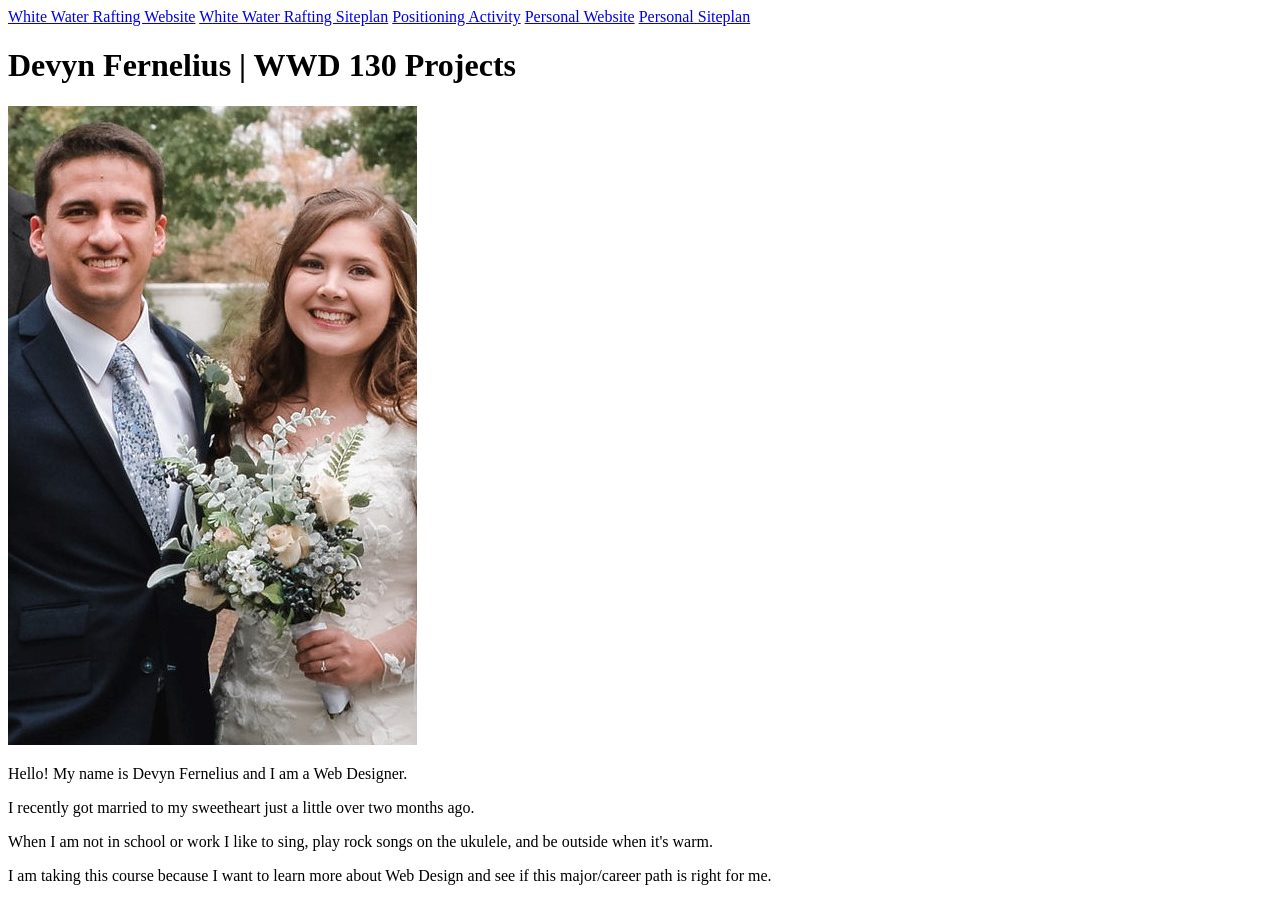
<file: index.html>
<!DOCTYPE html>
<html lang="en">
<head>
    <meta charset="UTF-8">
    <meta http-equiv="X-UA-Compatible" content="IE=edge">
    <meta name="viewport" content="width=device-width, initial-scale=1.0">
    <title>WWD130 | Home</title>
    <link href="">
</head>
<body>
    <header>
        <nav>
            <a href="wrr/index.html">White Water Rafting Website</a>
            <a href="wrr/site-plan-rafting.html">White Water Rafting Siteplan</a>
            <a href="positioning.html">Positioning Activity</a>
            <a href="#">Personal Website</a>
            <a href="#">Personal Siteplan</a>
        </nav>
        <main>
            <h1>Devyn Fernelius | WWD 130 Projects</h1>
            <img src="wedding_day.jpg" alt="Image of me">
            <p>Hello! My name is Devyn Fernelius and I am a Web Designer.</p>
            <p>I recently got married to my sweetheart just a little over two months ago.</p>
            <p>When I am not in school or work I like to sing, play rock songs on the ukulele, and be outside when it's warm.</p>
            <p>I am taking this course because I want to learn more about Web Design and see if this major/career path is right for me.</p>
        </main>
    </header>
</body>
</html>
</file>
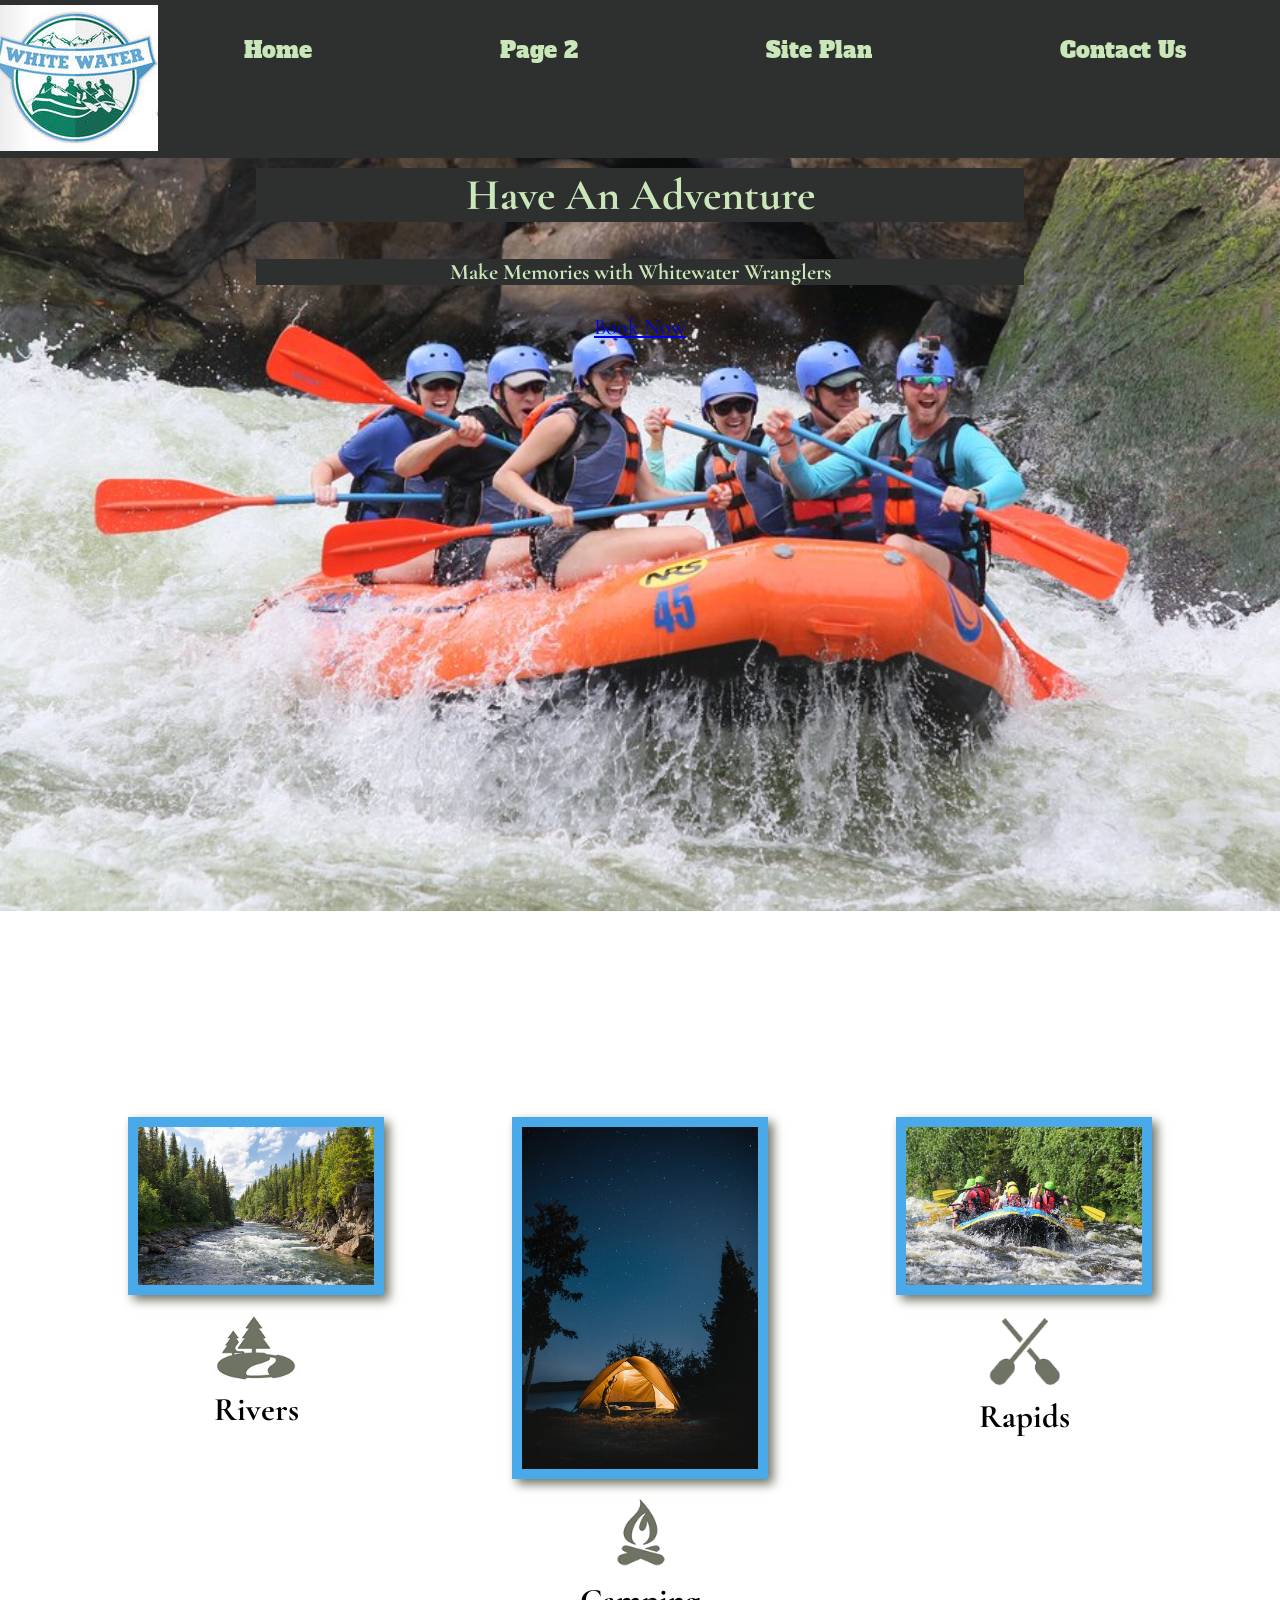
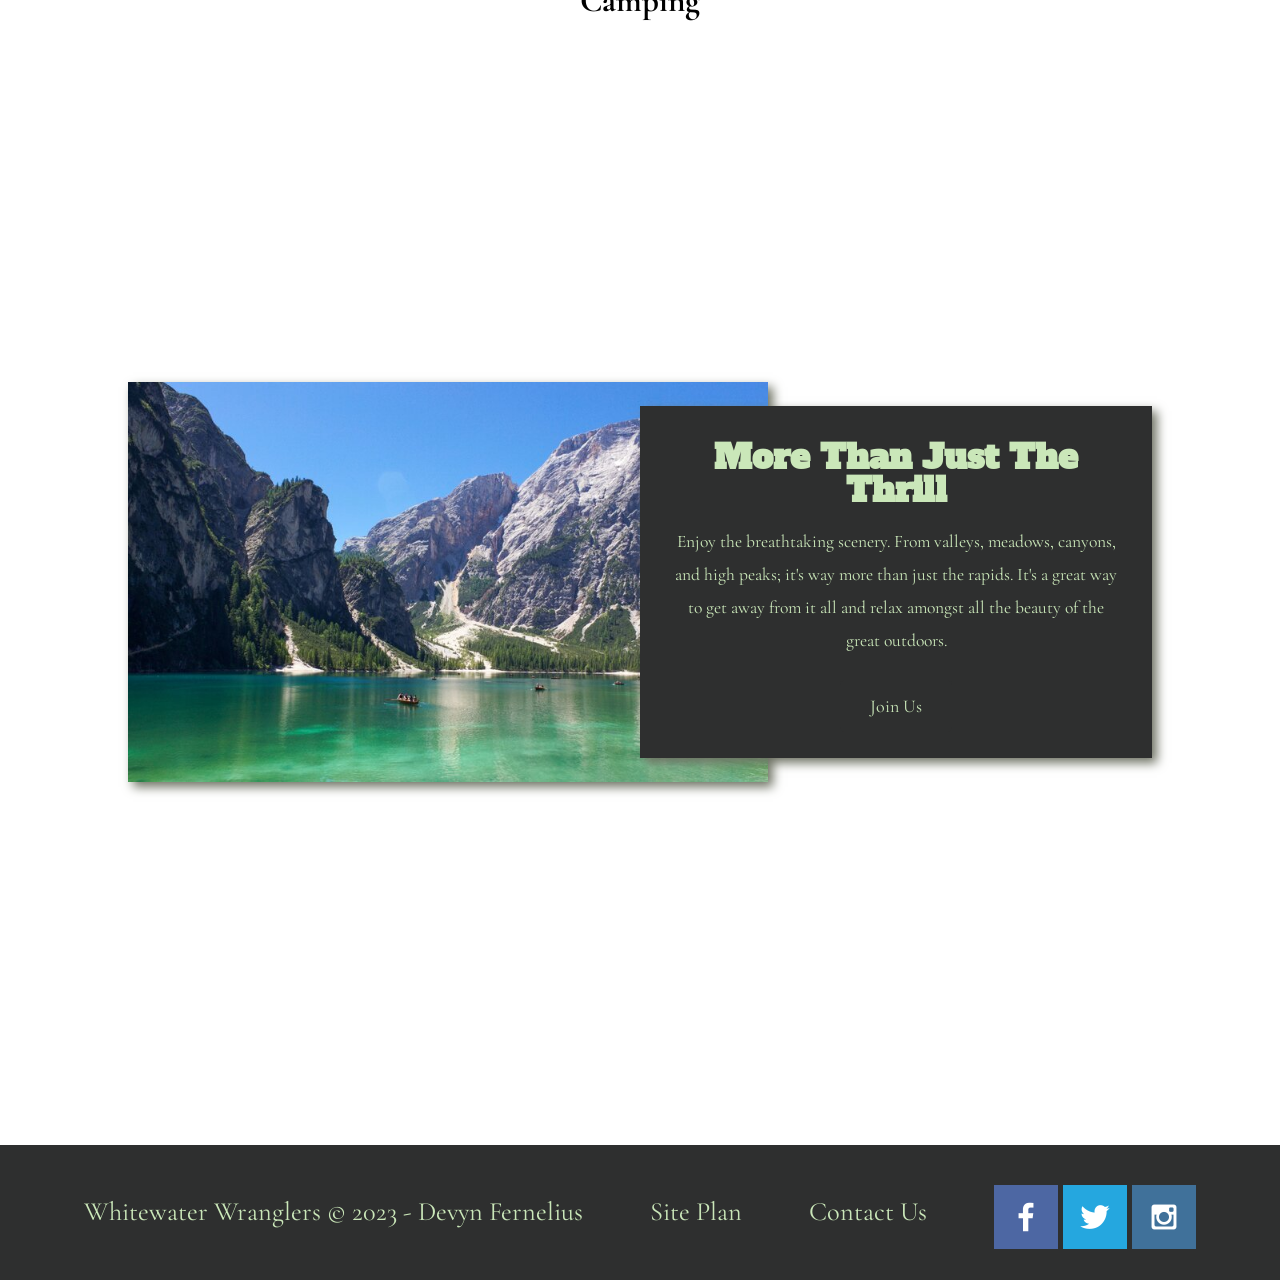
<file: wrr/index.html>
<!DOCTYPE html>
<html lang="en">
<head>
    <meta charset="UTF-8">
    <meta http-equiv="X-UA-Compatible" content="IE=edge">
    <meta name="viewport" content="width=device-width, initial-scale=1.0">
    <title>Whitewater Wranglers | Home</title>
    <link rel="stylesheet" href="styles/style.css">
</head>

<body>
    <div id="content">
    <header> 
        <a id="logo_link" href="index.html">
            <img class="logo" src="images/wrrlogo.jpg" alt="Whitewater Wranglers Logo"/>
        </a>
        <nav>
            <a href="index.html">Home</a>
            <a href="#">Page 2</a>
            <a href="site-plan-rafting.html">Site Plan</a>
            <a href="contactus.html">Contact Us</a>
        </nav>
    </header>
    <div id="hero">
        <div id="hero-box">
        <img id="hero-img" src="images/whitewateradventures.jpg" alt="People enjoying rafting">
        </div>
        <section id="hero-msg">
            <h1 class="home-title">Have An Adventure</h1>
            <h4>Make Memories with Whitewater Wranglers </h4>
            <div class="button-box">
                <a class="'book" href="rates.html">Book Now</a>
            </div>
        </section>
    </div> 
<main class="home-grid">
    <section class="rivers-card">
        <img class="card-img" src="images/indexriver.jpg" alt="river in forest">
        <img class="icon" src="images/river_icon.png" alt="river icon">
        <h2>Rivers</h2>
    </section>
    <section class="camping-card">
        <img class="card-img" src="images/indexcamping.jpg" alt="tent under stars">
        <img class="icon" src="images/fire_icon.png" alt="fire icon">
        <h2>Camping</h2>
    </section>
    <section class="rapids-card">
        <img class="card-img" src="images/indexrapids.jpg" alt="rafting boat">
        <img class="icon" src="images/oars.png" alt="oars icon">
        <h2>Rapids</h2>
    </section>
    <div id="background"></div>
    <img class="mountains" src="images/indexmountains.jpg" alt="lake by mountains">
    <section class="msg">
        <h2>More Than Just The Thrill</h2>
        <p>Enjoy the breathtaking scenery. From valleys, meadows, canyons, and high peaks; it's way more than just the rapids. It's a great way to get away from it all and relax amongst all the beauty of the great outdoors. </p>
        <a class="join" href="rivers.html">Join Us</a>
    </section>
</main>
<footer>
    <p>Whitewater Wranglers &copy; 2023 - Devyn Fernelius </p>
    <p><a href="site-plan-rafting.html">Site Plan</a></p>
    <p><a href="contactus.html">Contact Us</a></p>
    <div class="social">
        <a href="https://facebook.com" target="_blank">
            <img src="images/facebook.png" alt="fb icon">
        </a>
        <a href="https://twitter.com" target="_blank">
            <img src="images/twitter.png" alt="twitter icon">
        </a>
        <a href="https://instagram.com" target="_blank">
            <img src="images/instagram.png" alt="instagram icon">
        </a>
    </div>
</footer>
</div>
</body>
</html>
</file>
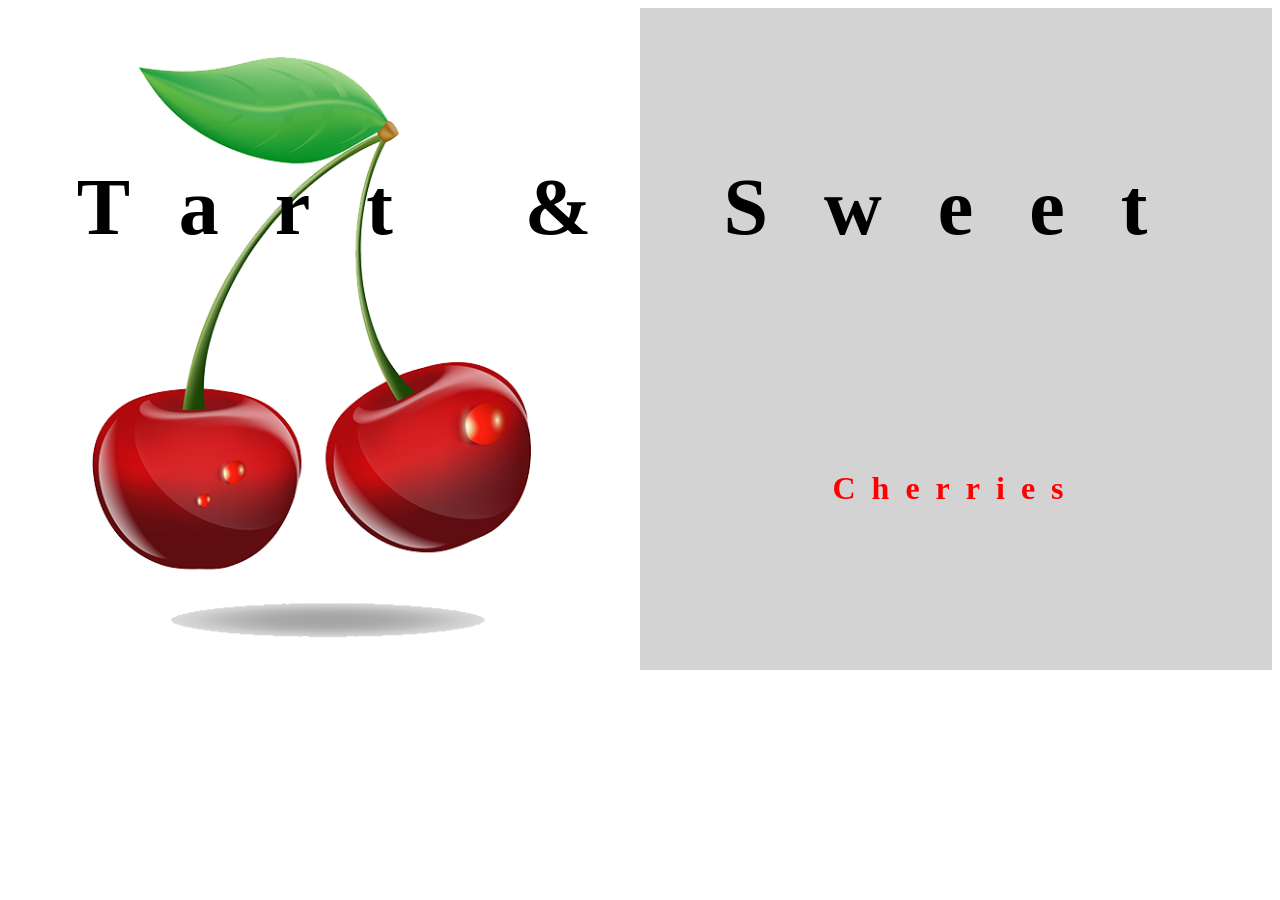
<file: practice/cherry.html>
<!DOCTYPE html>
<html lang="en">
<head>
    <meta charset="UTF-8">
    <meta http-equiv="X-UA-Compatible" content="IE=edge">
    <meta name="viewport" content="width=device-width, initial-scale=1.0">
    <title>Cherries</title>
    <link rel="stylesheet" href="./practicestyles/w6styles.css">
</head>
<body>
    <div class="gridcontainer">
        <h1> Tart & Sweet </h1>
        <img src="images/w06_cherries.png">
        <div class = "shadow"></div>
            <h2> Cherries </h2>
    </div>
</body>
</html>
</file>
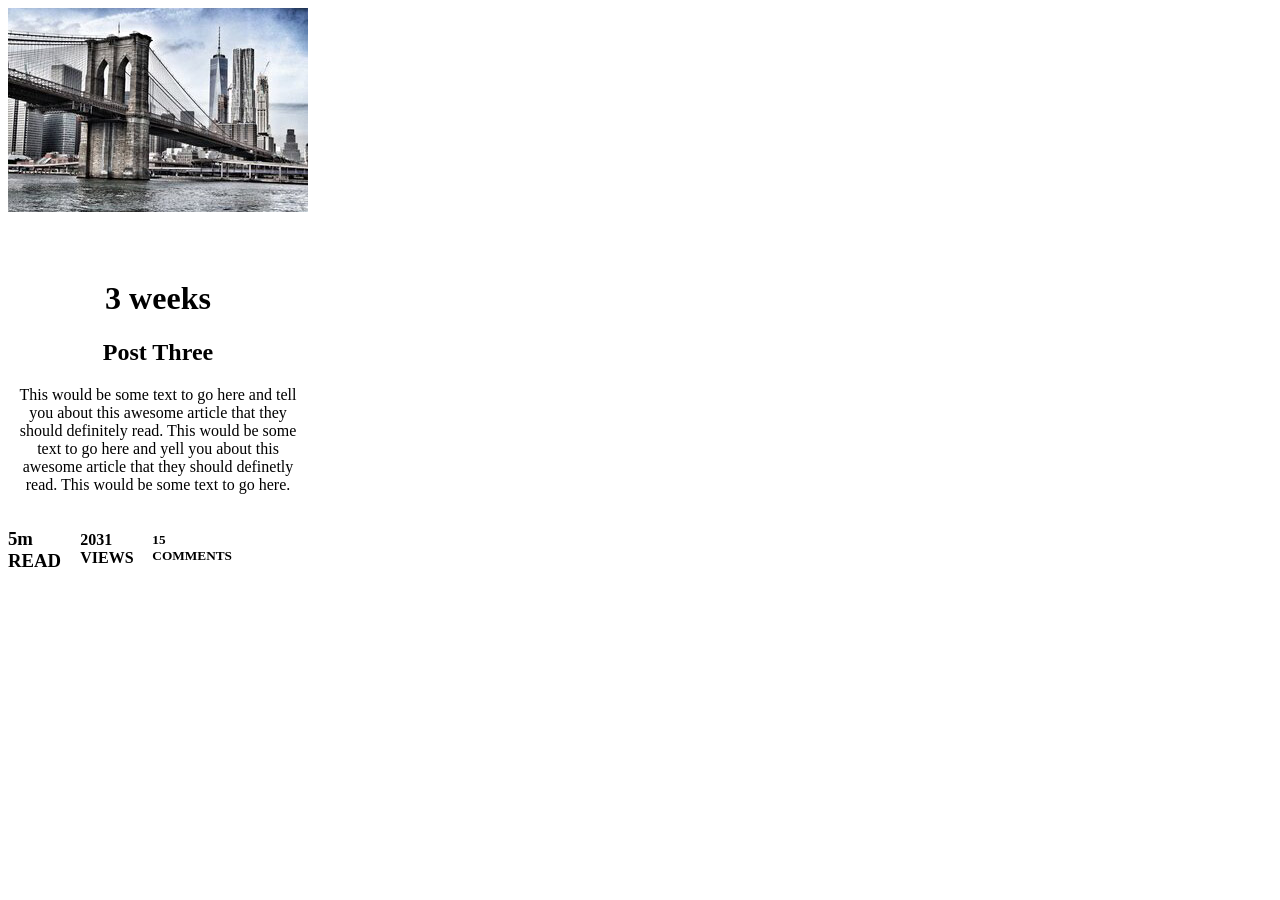
<file: practice/city.html>
<!DOCTYPE html>
<html lang="en">
<head>
    <meta charset="UTF-8">
    <meta http-equiv="X-UA-Compatible" content="IE=edge">
    <meta name="viewport" content="width=device-width, initial-scale=1.0">
    <title>Post 3</title>
    <link rel="stylesheet" href="practicestyles/citystyle.css">
</head>
<body>
    <div class="city">
        <img src="images/w09_ice_img.jpg" alt="City Scape">
    </div>
    <div class="main">
        <h1> 3 weeks </h1> 
        <h2> Post Three </h2>
        <p> This would be some text to go here and tell you about this awesome article that they should definitely read. This would be some text to go here and yell you about this awesome article that they should definetly read. This would be some text to go here.</p>
    </div>
    <div class="feet">
        <h3>
            5m
            READ
        </h3>
        <h4>
            2031
            VIEWS
        </h4>
        <h5>
            15
            COMMENTS
        </h5>
    </div>
</body>
</html>
</file>
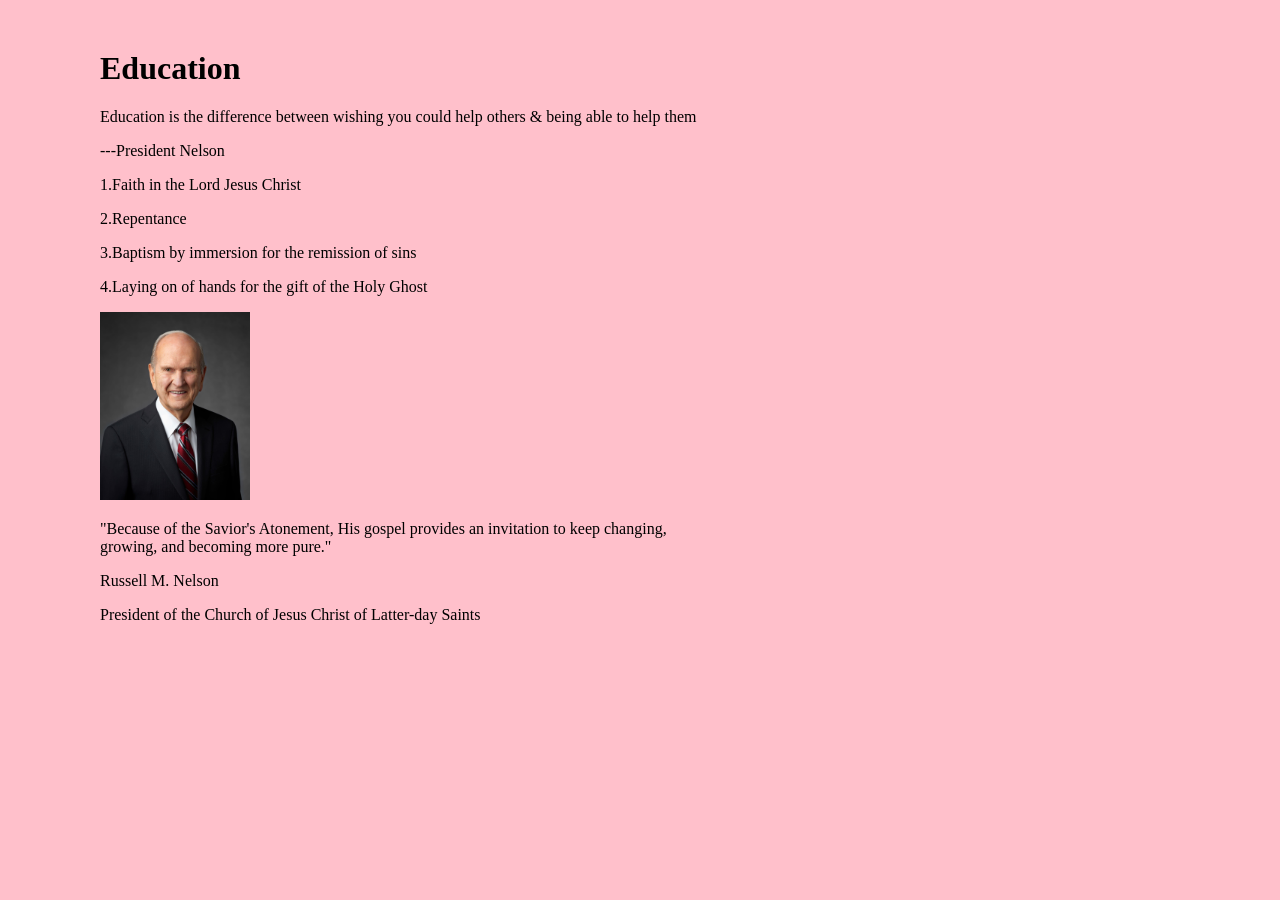
<file: practice/education.html>
<!DOCTYPE html>
<html lang="en">
<head>
    <meta charset="UTF-8">
    <meta http-equiv="X-UA-Compatible" content="IE=edge">
    <meta name="viewport" content="width=device-width, initial-scale=1.0">
    <title>Education</title>
    <link rel="stylesheet" href="practicestyles/education.css">
<div class="boxcontent">
    </head>
        <h1> Education </h1>
<body>
    <p>Education is the difference between wishing you could help others & being able to help them</p>
    <p>---President Nelson</p>
    <p>1.Faith in the Lord Jesus Christ</p>
    <p>2.Repentance</p>
    <p>3.Baptism by immersion for the remission of sins</p>
    <p>4.Laying on of hands for the gift of the Holy Ghost</p>
    <img src="images/presnelson.jpeg">
    <p>"Because of the Savior's Atonement, His gospel provides an invitation to keep changing, growing, and becoming more pure."</p>
</body>
<footer>
    <p>Russell M. Nelson</p>
    <p> President of the Church of Jesus Christ of Latter-day Saints</p>
</footer>
</div>
</html>
</file>
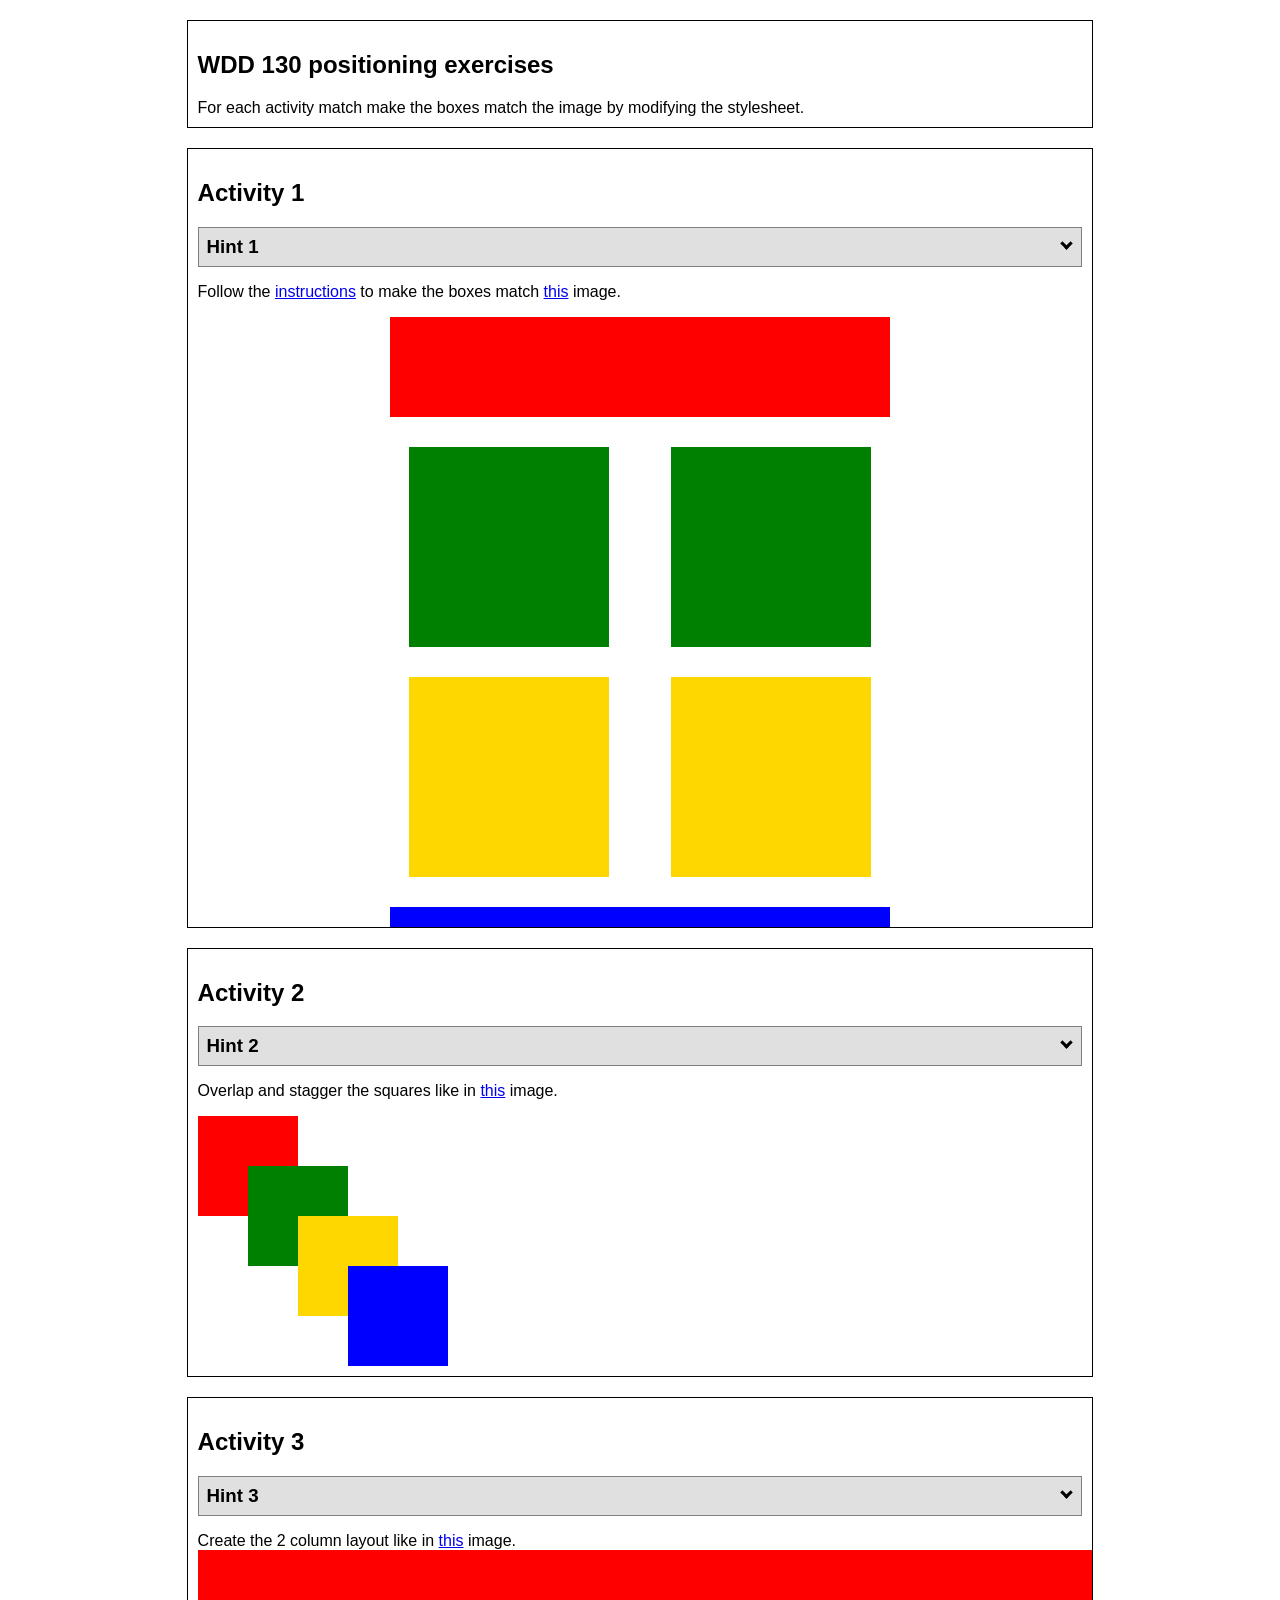
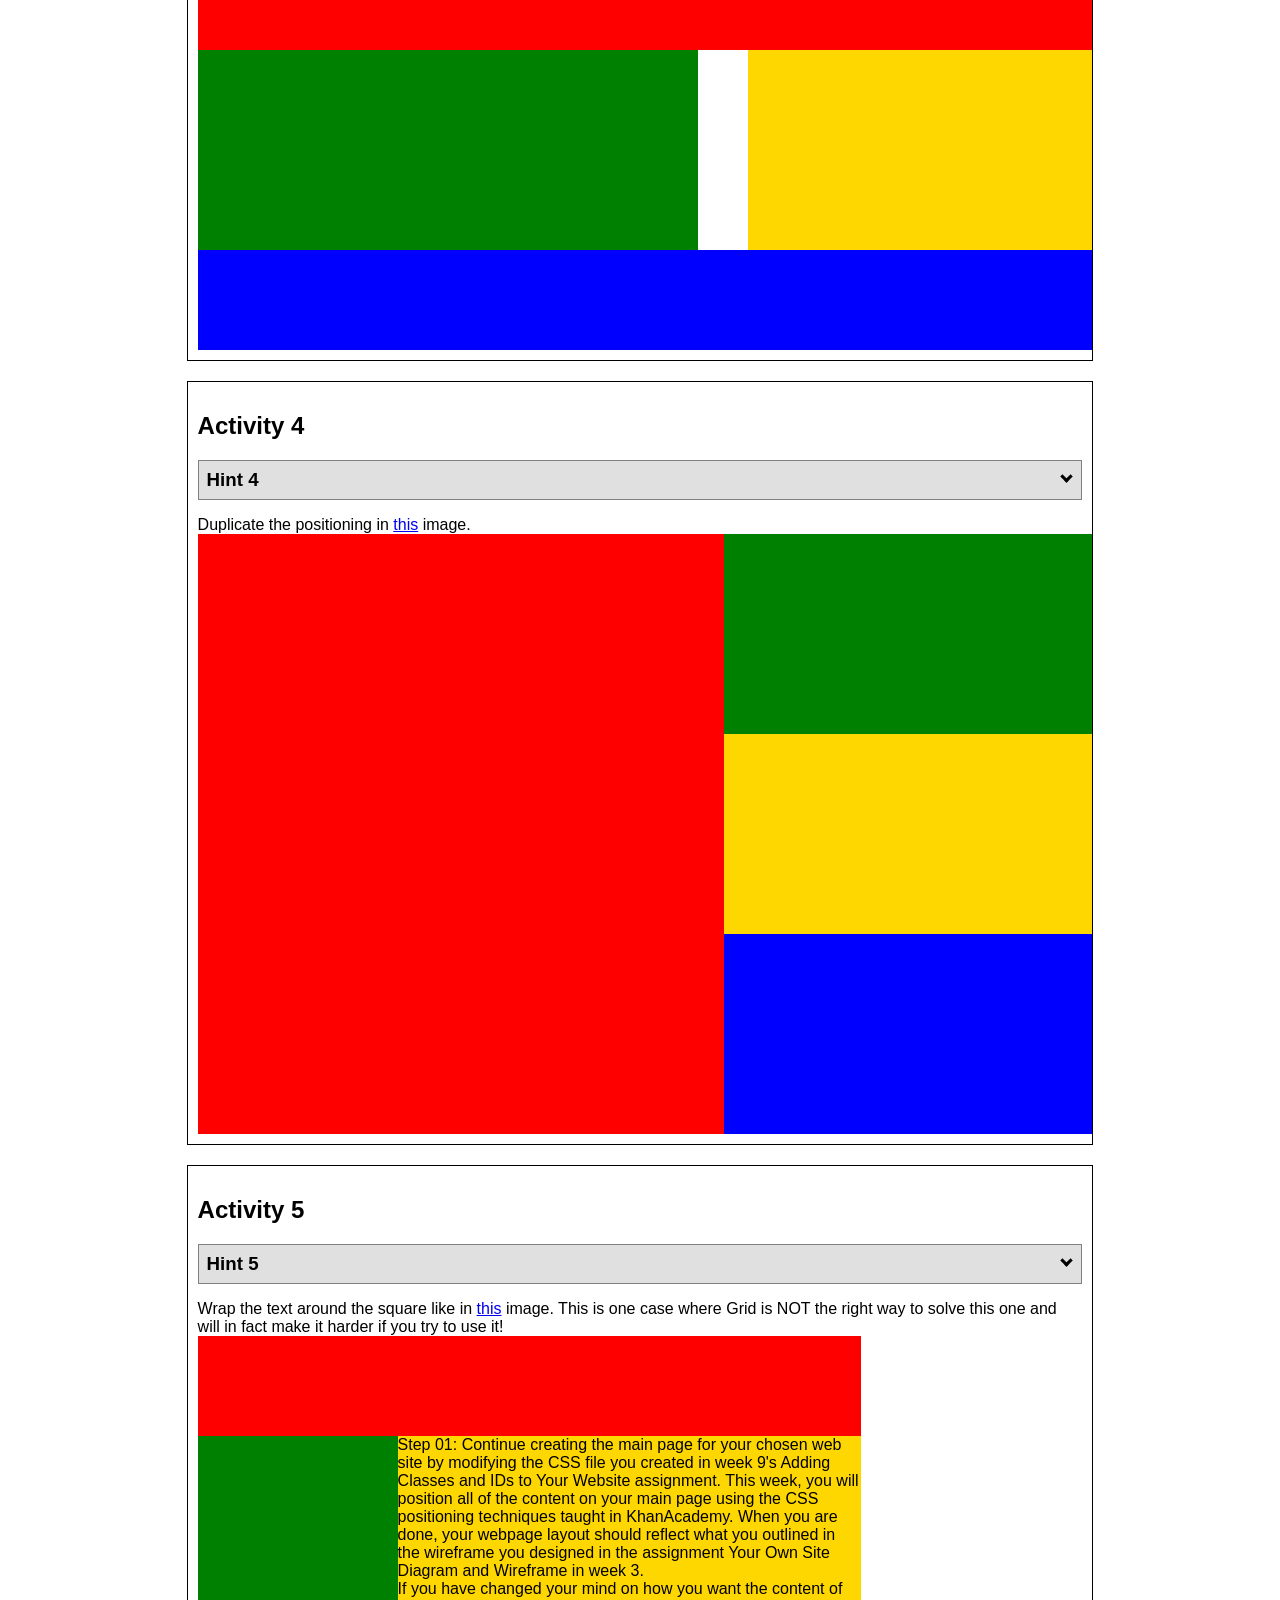
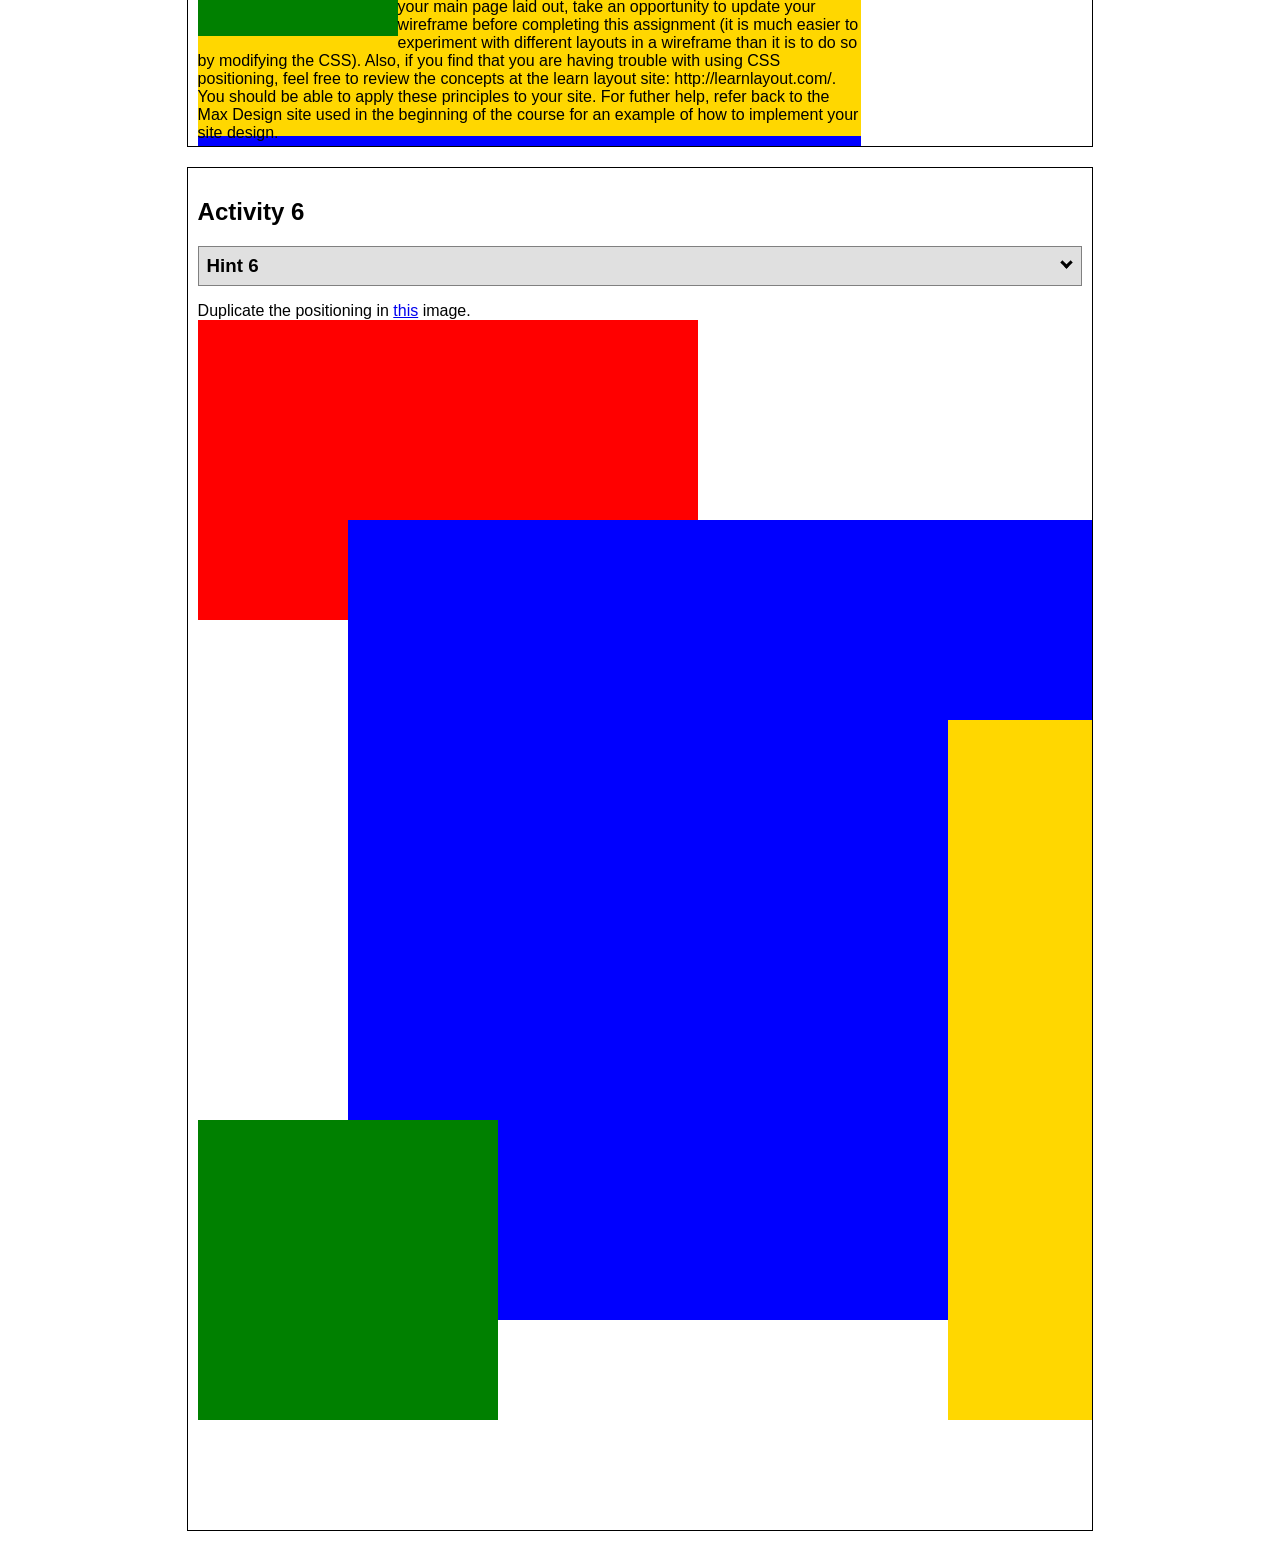
<file: practice/positionstyles.html>
<!DOCTYPE html>
<html lang="en">
  <head>
    <!-- HTML - Name: positioning.html -->
    <title>Positioning Activity</title>
    <link rel="stylesheet" type="text/css" href="practicestyles/positionstyles.css" />
  </head>
  <body>
    <div class="activity">
      <h2>WDD 130 positioning exercises</h2>
      For each activity match make the boxes match the image by modifying the stylesheet.</div>
    <div class="activity">
      <h2>Activity 1</h2>
      <section class="hint"><input type="checkbox" ><i></i> <h3>Hint 1</h3><div><p>Check out the <a href="https://byui-wdd.github.io/wdd130/activities/w06-css-positioning.html" target="_blank">activity instructions</a> in Ilearn!</p></div></section>
      <p>Follow the <a href="https://byui-wdd.github.io/wdd130/activities/w06-css-positioning.html" target="_blank">instructions</a> to make the boxes match  <a href="https://byui-wdd.github.io/wdd130/images/example1.png" target="_blank">this</a> image.</p>
      <div class="content1" >
        <div class="red1" ></div>
        <div class="green1" ></div>
        <div class="green1" ></div>
        <div class="yellow1"></div>
        <div class="yellow1"></div>
        <div class="blue1"></div>
      </div>
    </div>
    <div class="activity">
      <h2>Activity 2</h2>
      <section class="hint"><input type="checkbox" > <h3>Hint 2</h3><i></i><div>
      <ul>
      <li>grid-template-columns: 50px 50px 50px 50px 50px </li></ul></div></section>
      <p>Overlap and stagger the squares like in <a href="https://byui-wdd.github.io/wdd130/images/example2.png" target="_blank">this</a> image.</p>
      <div class="content2" >
        <div class="red2" ></div>
        <div class="green2" ></div>
        <div class="yellow2"></div>
        <div class="blue2"></div>
      </div>
    </div>
    <div class="activity">
      <h2>Activity 3</h2>
      <section class="hint"><input type="checkbox" > <h3>Hint 3</h3><i></i><div><p>This one is going to be best solved with CSS Grid. Remember to make the boxes the right width first...then start moving them around. </p><h4>Properties used:</h4><ul><li>display:grid;</li><li>grid-template-columns:</li><li>grid-column-gap:</li>
        <li>grid-column:</li>  </ul></div></section>
      Create the 2 column layout like in <a href="https://byui-wdd.github.io/wdd130/images/example3.png" target="_blank">this</a>  image.
      <div class="content3" >
        <div class="red3" ></div>
        <div class="green3" ></div>
        <div class="yellow3"></div>
        <div class="blue3"></div>
      </div>
    </div>
    <div class="activity">
      <h2>Activity 4</h2>
      <section class="hint"><input type="checkbox" > <h3>Hint 4</h3><i></i><div><p>For the others we have been primarily concerned with width. For this one you will need to adjust height as well. </p><h4>Properties used:</h4><ul><li>display:grid;</li><li>grid-template-columns:</li><li>grid-row:</li></ul></div></section>
      Duplicate the positioning in <a href="https://byui-wdd.github.io/wdd130/images/example4.png" target="_blank">this</a> image. 
      <div class="content4" >
        <div class="red4" ></div>
        <div class="green4" ></div>
        <div class="yellow4"></div>
        <div class="blue4"></div>
      </div>
    </div>

    <div class="activity">
      <h2>Activity 5</h2>
      <section class="hint"><input type="checkbox" > <h3>Hint 5</h3><i></i><div><p>Grid is <strong>not</strong> the right way to do this.  In fact there is only one way to really do that...and that is with float. Remember that we float the thing we want the text to wrap around.  Also remember to start by making all the shapes the right size and shape.</p><h4>Properties used:</h4><ul><li>float: left;</li></ul></div></section>
      Wrap the text around the square like in <a href="https://byui-wdd.github.io/wdd130/images/example5.png" target="_blank">this</a> image. This is one case where Grid is NOT the right way to solve this one and will in fact make it harder if you try to use it!
      <div class="content5" >
        <div class="red5" ></div>
        <div class="green5" ></div>
        <div class="yellow5">Step 01: Continue creating the main page for your chosen web site by modifying the CSS file you created in week 9's Adding Classes and IDs to Your Website assignment. This week, you will position all of the content on your main page using the CSS positioning techniques taught in KhanAcademy. When you are done, your webpage layout should reflect what you outlined in the wireframe you designed in the assignment Your Own Site Diagram and Wireframe in week 3. <br />
          If you have changed your mind on how you want the content of your main page laid out, take an opportunity to update your wireframe before completing this assignment (it is much easier to experiment with different layouts in a wireframe than it is to do so by modifying the CSS). Also, if you find that you are having trouble with using CSS positioning, feel free to review the concepts at the learn layout site: http://learnlayout.com/. You should be able to apply these principles to your site. For futher help, refer back to the Max Design site used in the beginning of the course for an example of how to implement your site design.</div>
        <div class="blue5"></div>
      </div>
    </div>
    <div class="activity">
      <h2>Activity 6</h2>
      <section class="hint"><input type="checkbox" > <h3>Hint 6</h3><i></i><div><p>This one is all about visualizing the grid behind the layout. If you are having a hard time doing that first: all the sizes are even multiples of 100, and second here is another example with the lines drawn: <a href="https://byui-wdd.github.io/wdd130/images/example6-hint.png" target="_blank">example 6 with lines</a>. For this one you will find it easiest if you use px for the column width. You can also use <kbd>z-index</kbd> to control the element layering.    </p><h4>Properties used:</h4><ul><li>display:grid;</li><li>grid-template-columns:</li><li>grid-column:</li><li>grid-row:</li><li><a href="https://www.w3schools.com/cssref/pr_pos_z-index.asp" target="_blank">z-index:</a></li></ul></div></section>
      Duplicate the positioning in <a href="https://byui-wdd.github.io/wdd130/images/example6.png" target="_blank">this</a> image.
      <div class="content6" >
        <div class="red6" ></div>
        <div class="green6" ></div>
        <div class="yellow6"></div>
        <div class="blue6"></div>
      </div>
    </div>
  </body>
</html>
</file>
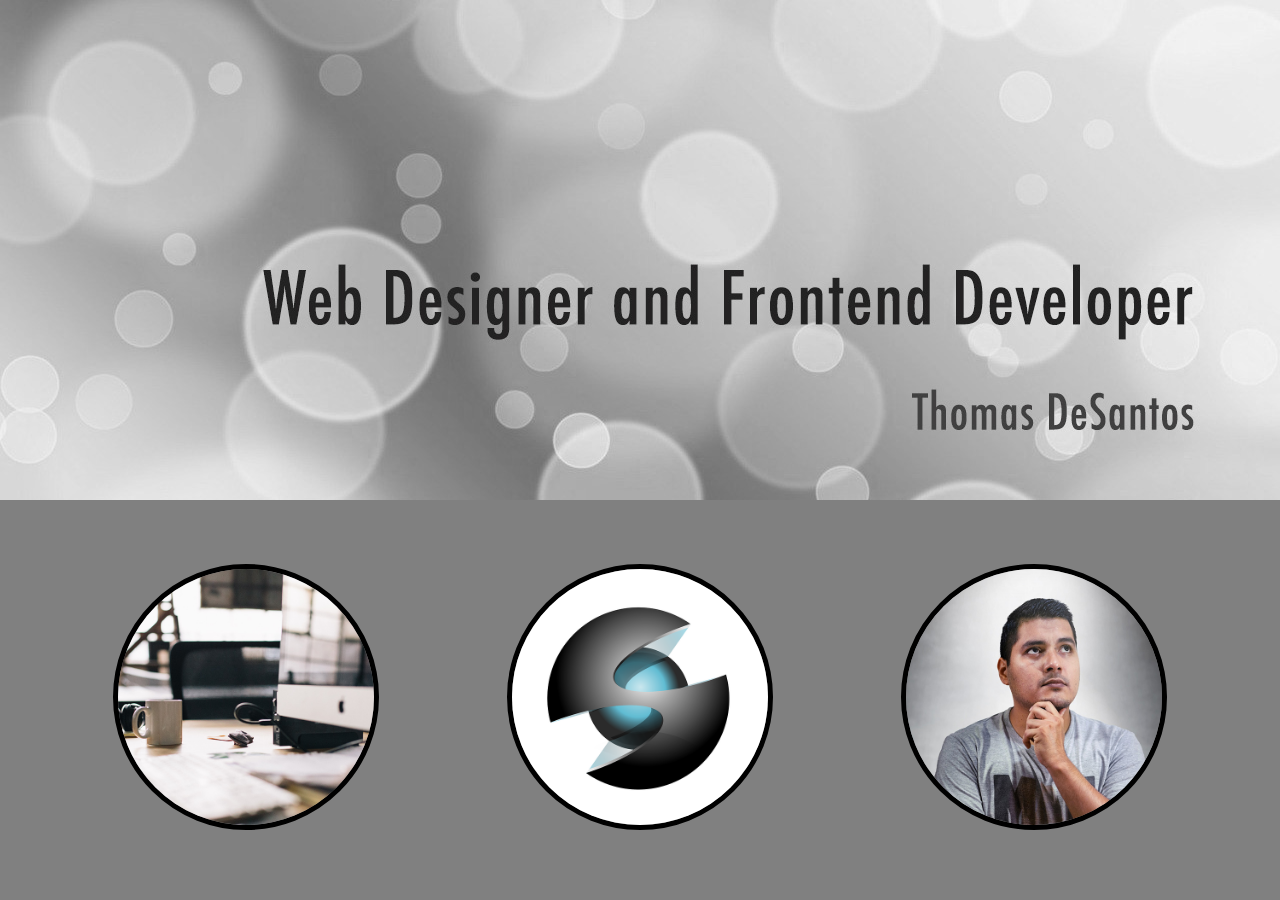
<file: practice/w5ice.html>
<!DOCTYPE html>
<html lang="en">
<head>
    <meta charset="UTF-8">
    <meta http-equiv="X-UA-Compatible" content="IE=edge">
    <meta name="viewport" content="width=device-width, initial-scale=1.0">
    <title>Web Design</title>
    <link rel="stylesheet" href="practicestyles/w5style.css">
</head>
<body>
    <header class="topbox">
        <img src="images/desantos.jpg" alt="Web Designer and Frontend Developer">
    </header>
        <div class="circles">
            <main>
                <img src="images/desk.jpg" alt="desk">
                <img src="images/brokenglobe.png" alt="Icon">
                <img src="images/inthought.jpg" alt="Man Thinking">
            </main>
        </div>
</body>
</html>
</file>
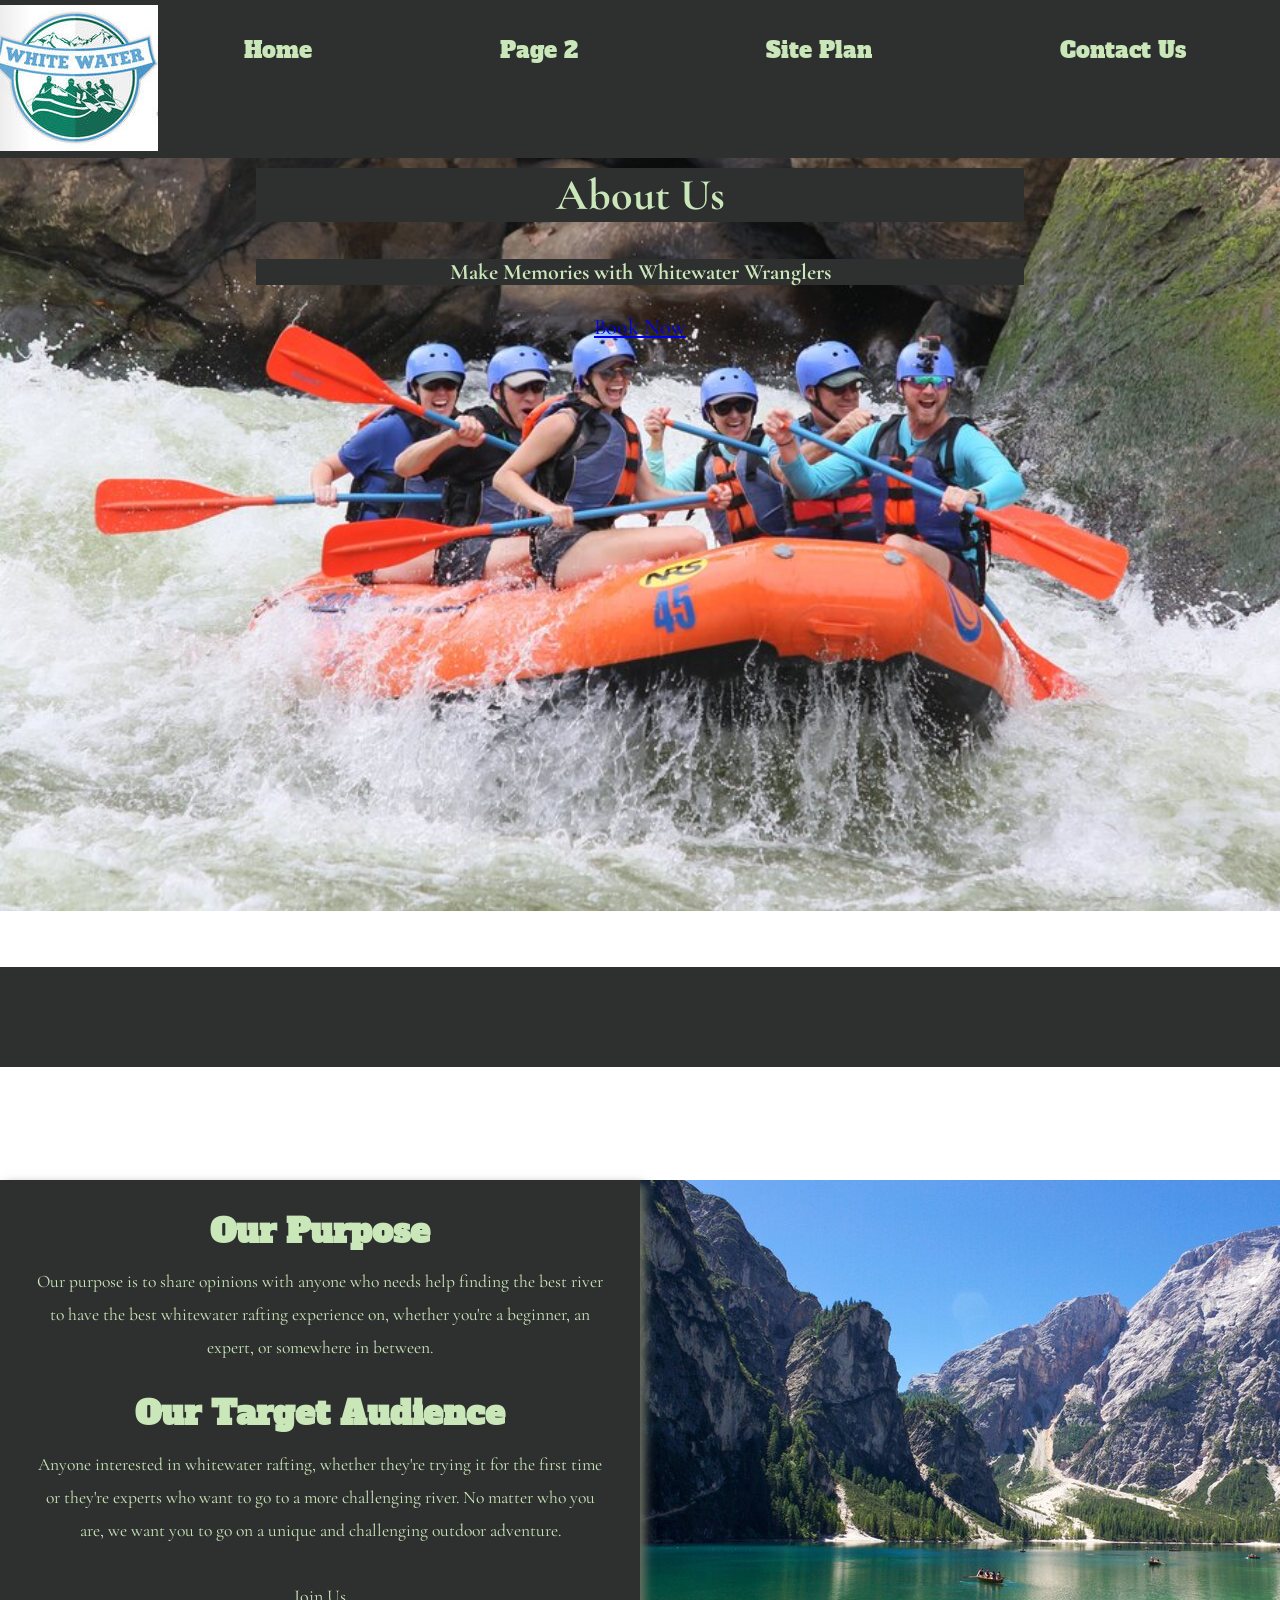
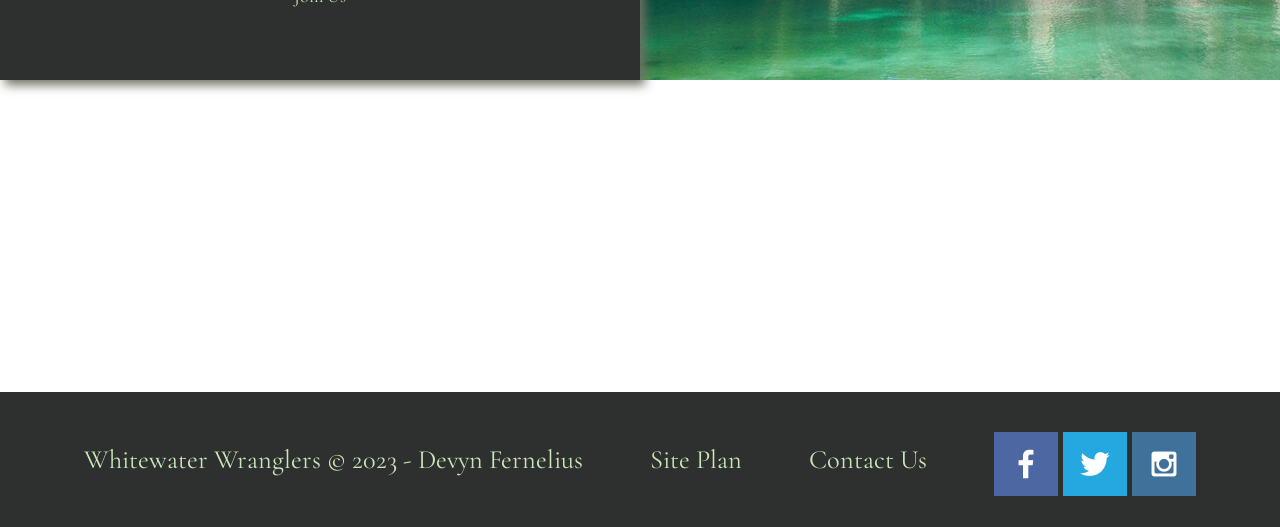
<file: wrr/aboutus.html>
<!DOCTYPE html>
<html lang="en">
<head>
    <meta charset="UTF-8">
    <meta http-equiv="X-UA-Compatible" content="IE=edge">
    <meta name="viewport" content="width=device-width, initial-scale=1.0">
    <title>Whitewater Wranglers | Home</title>
    <link rel="stylesheet" href="styles/style.css">
</head>

<body>
    <div id="content">
    <header> 
        <a id="logo_link" href="index.html">
            <img class="logo" src="images/wrrlogo.jpg" alt="Whitewater Wranglers Logo">
        </a>
        <nav>
            <a href="index.html">Home</a>
            <a href="#">Page 2</a>
            <a href="site-plan-rafting.html">Site Plan</a>
            <a href="contactus.html">Contact Us</a>
        </nav>
    </header>
    <div id="hero">
        <div id="hero-box">
        <img id="hero-img" src="images/whitewateradventures.jpg" alt="People enjoying rafting">
        </div>
        <section id="hero-msg">
            <h1 class="home-title">About Us</h1>
            <h4>Make Memories with Whitewater Wranglers </h4>
            <div class="button-box">
                <a class="'book" href="rates.html">Book Now</a>
            </div>
        </section>
    </div> 
    <div class="divider"></div>
<main class="home-grid">
    <div id="background"></div>
    <img class="mountainlake" src="images/indexmountains.jpg" alt="lake by mountains">
    <section class="us">
        <h2> Our Purpose </h2>
        <p> Our purpose is to share opinions with anyone who needs help finding the best river to have the best whitewater rafting experience on, whether you're a beginner, an expert, or somewhere in between. </p>
        <h2> Our Target Audience </h2>
        <p> Anyone interested in whitewater rafting, whether they're trying it for the first time or they're experts who want to go to a more challenging river. No matter who you are, we want you to go on a unique and challenging outdoor adventure. </p>
        <a class="join" href="rivers.html">Join Us</a>
    </section>
</main>
<footer>
    <p>Whitewater Wranglers &copy; 2023 - Devyn Fernelius </p>
    <p><a href="site-plan-rafting.html">Site Plan</a></p>
    <p><a href="contactus.html">Contact Us</a></p>
    <div class="social">
        <a href="https://facebook.com" target="_blank">
            <img src="images/facebook.png" alt="fb icon">
        </a>
        <a href="https://twitter.com" target="_blank">
            <img src="images/twitter.png" alt="twitter icon">
        </a>
        <a href="https://instagram.com" target="_blank">
            <img src="images/instagram.png" alt="instagram icon">
        </a>
    </div>
</footer>
</div>
</body>
</html>
</file>
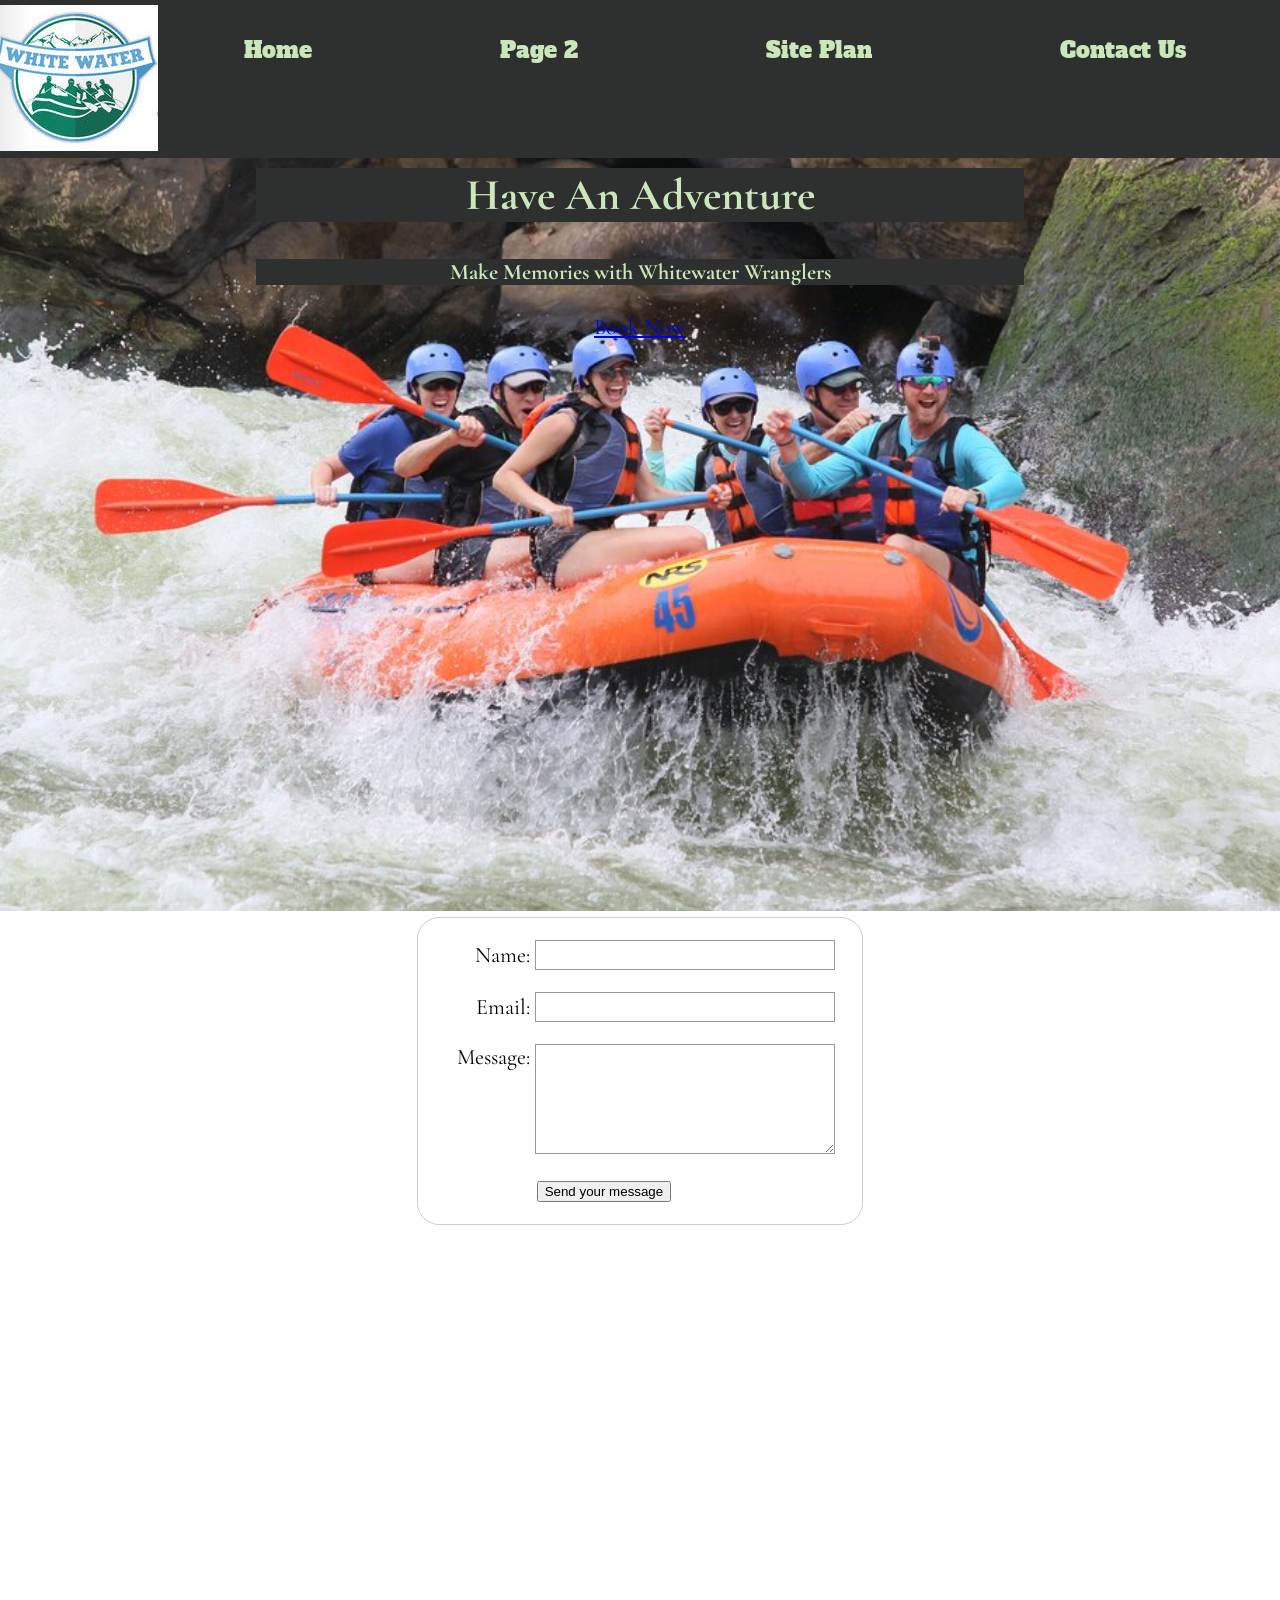
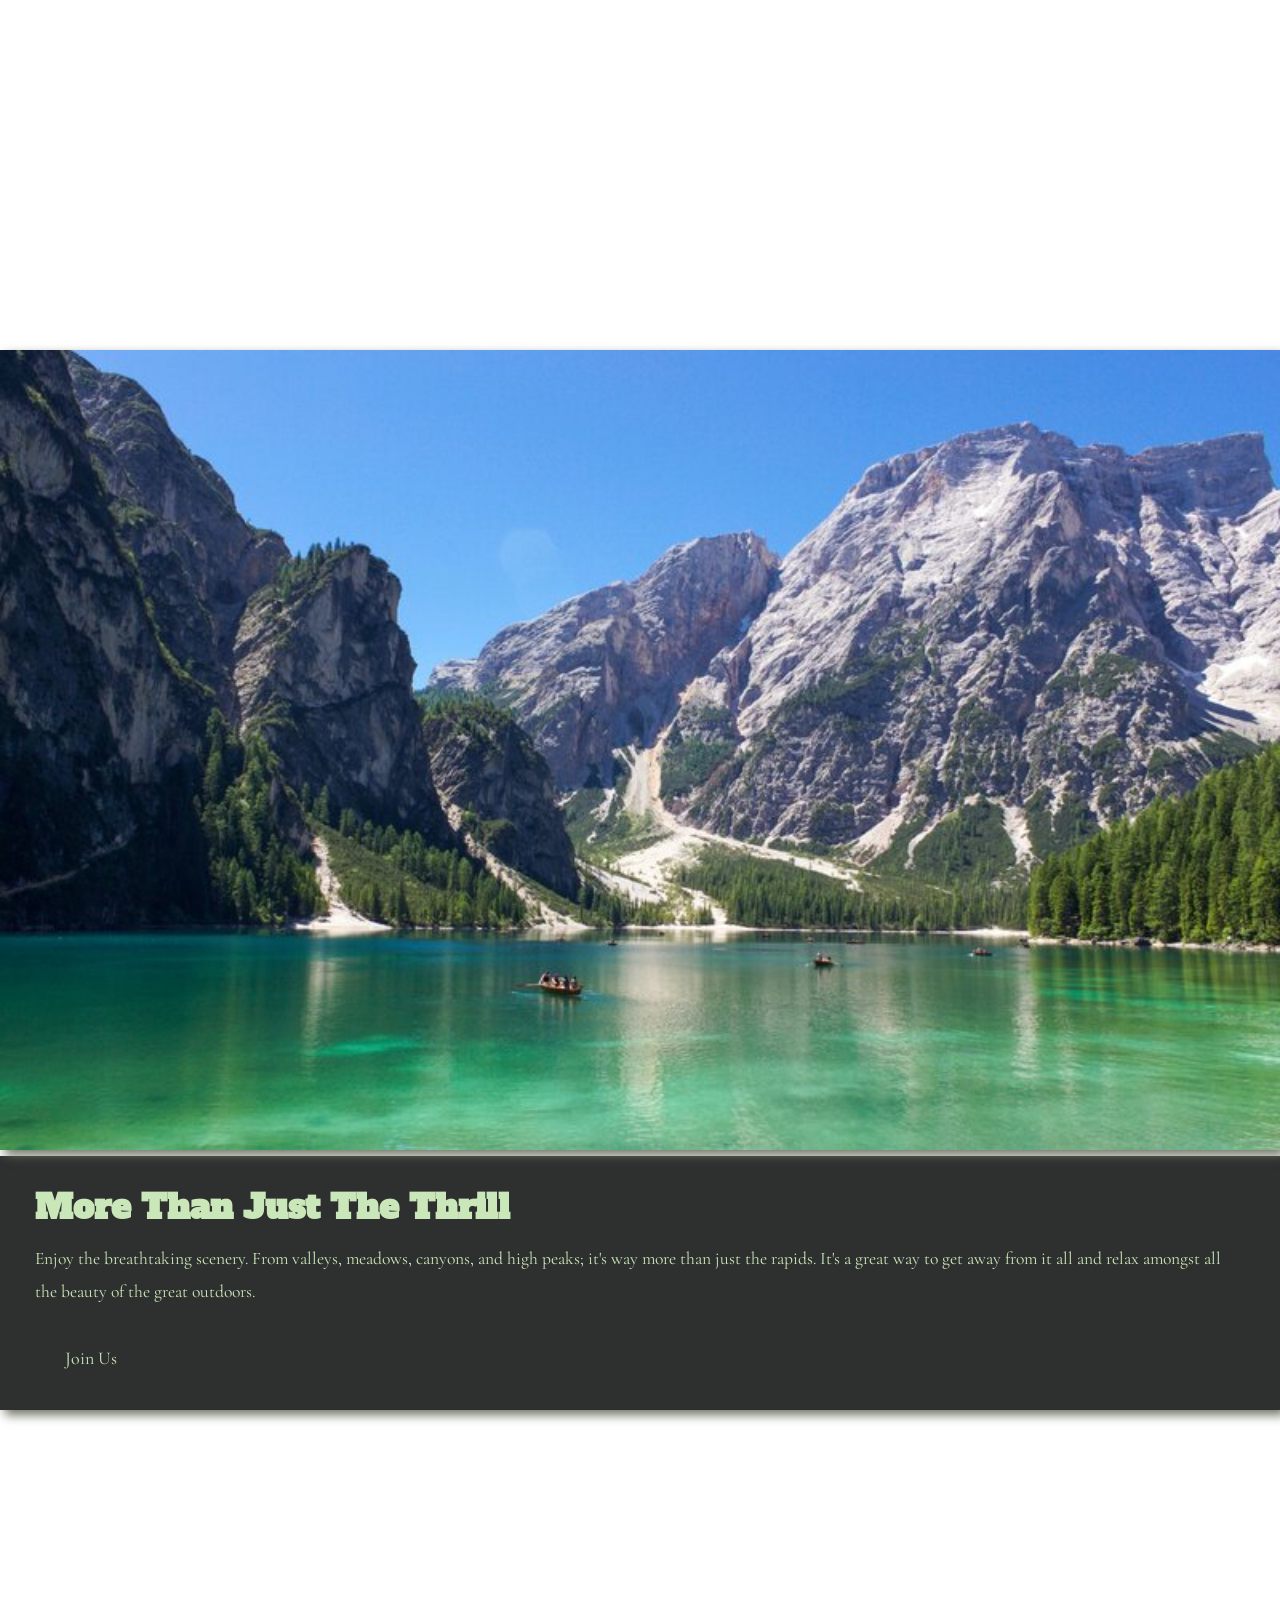
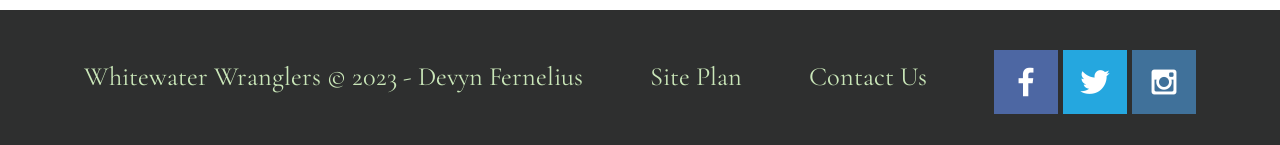
<file: wrr/contactus.html>
<!DOCTYPE html>
<html lang="en">
<head>
    <meta charset="UTF-8">
    <meta http-equiv="X-UA-Compatible" content="IE=edge">
    <meta name="viewport" content="width=device-width, initial-scale=1.0">
    <title>Whitewater Wranglers | Home</title>
    <link rel="stylesheet" href="styles/style.css">
</head>

<body>
    <div id="content">
    <header> 
        <a id="logo_link" href="index.html">
            <img class="logo" src="images/wrrlogo.jpg" alt="Whitewater Wranglers Logo"/>
        </a>
        <nav>
            <a href="index.html">Home</a>
            <a href="#">Page 2</a>
            <a href="site-plan-rafting.html">Site Plan</a>
            <a href="contactus.html">Contact Us</a>
        </nav>
    </header>
    <div id="hero">
        <div id="hero-box">
        <img id="hero-img" src="images/whitewateradventures.jpg" alt="People enjoying rafting">
        </div>
        <section id="hero-msg">
            <h1 class="home-title">Have An Adventure</h1>
            <h4>Make Memories with Whitewater Wranglers </h4>
            <div class="button-box">
                <a class="'book" href="rates.html">Book Now</a>
            </div>
        </section>
    </div> 
    <section>
        <div id="feedback"></div>
            <form action="/my-handling-form-page" method="post">
                <ul>
                <li>
                    <label for="name">Name:</label>
                    <input type="text" id="name" name="user_name" />
                </li>
                <li>
                    <label for="mail">Email:</label>
                    <input type="email" id="mail" name="user_email" />
                </li>
                <li>
                    <label for="msg">Message:</label>
                    <textarea id="msg" name="user_message"></textarea>
                </li>
                <li class="button">
                    <button type="submit">Send your message</button>
                </li>
                </ul>
            </form>
            <script>
                // get the feedback div element so we can do something with it.
                const feedbackElement = document.getElementById('feedback');
                // get the form so we can read what was entered in it.
                const formElement = document.forms[0];
                // add a 'listener' to wait for a submission of our form. When that happens run the code below.
                formElement.addEventListener('submit', function(e) {
                    // stop the form from doing the default action.
                    e.preventDefault();
                    // set the contents of our feedback element to a message letting the user know the form was submitted successfully. Notice that we pull the name that was entered in the form to personalize the message!
                    feedbackElement.innerHTML = 'Hello '+ formElement.user_name.value +'! Thank you for your message. We will get back with you as soon as possible!';
                    // make the feedback element visible.
                    feedbackElement.style.display = "block";
                    // add a class to move everything down so our message doesn't cover it.
                    document.body.classList.toggle('moveDown');
                });
            </script>
    </section>
    <div id="background"></div>
    <img class="mountains" src="images/indexmountains.jpg" alt="lake by mountains">
    <section class="msg">
        <h2>More Than Just The Thrill</h2>
        <p>Enjoy the breathtaking scenery. From valleys, meadows, canyons, and high peaks; it's way more than just the rapids. It's a great way to get away from it all and relax amongst all the beauty of the great outdoors. </p>
        <a class="join" href="rivers.html">Join Us</a>
    </section>
</main>
<footer>
    <p>Whitewater Wranglers &copy; 2023 - Devyn Fernelius </p>
    <p><a href="site-plan-rafting.html">Site Plan</a></p>
    <p><a href="contactus.html">Contact Us</a></p>
    <div class="social">
        <a href="https://facebook.com" target="_blank">
            <img src="images/facebook.png" alt="fb icon">
        </a>
        <a href="https://twitter.com" target="_blank">
            <img src="images/twitter.png" alt="twitter icon">
        </a>
        <a href="https://instagram.com" target="_blank">
            <img src="images/instagram.png" alt="instagram icon">
        </a>
    </div>
</footer>
</div>
</body>
</html>
</file>
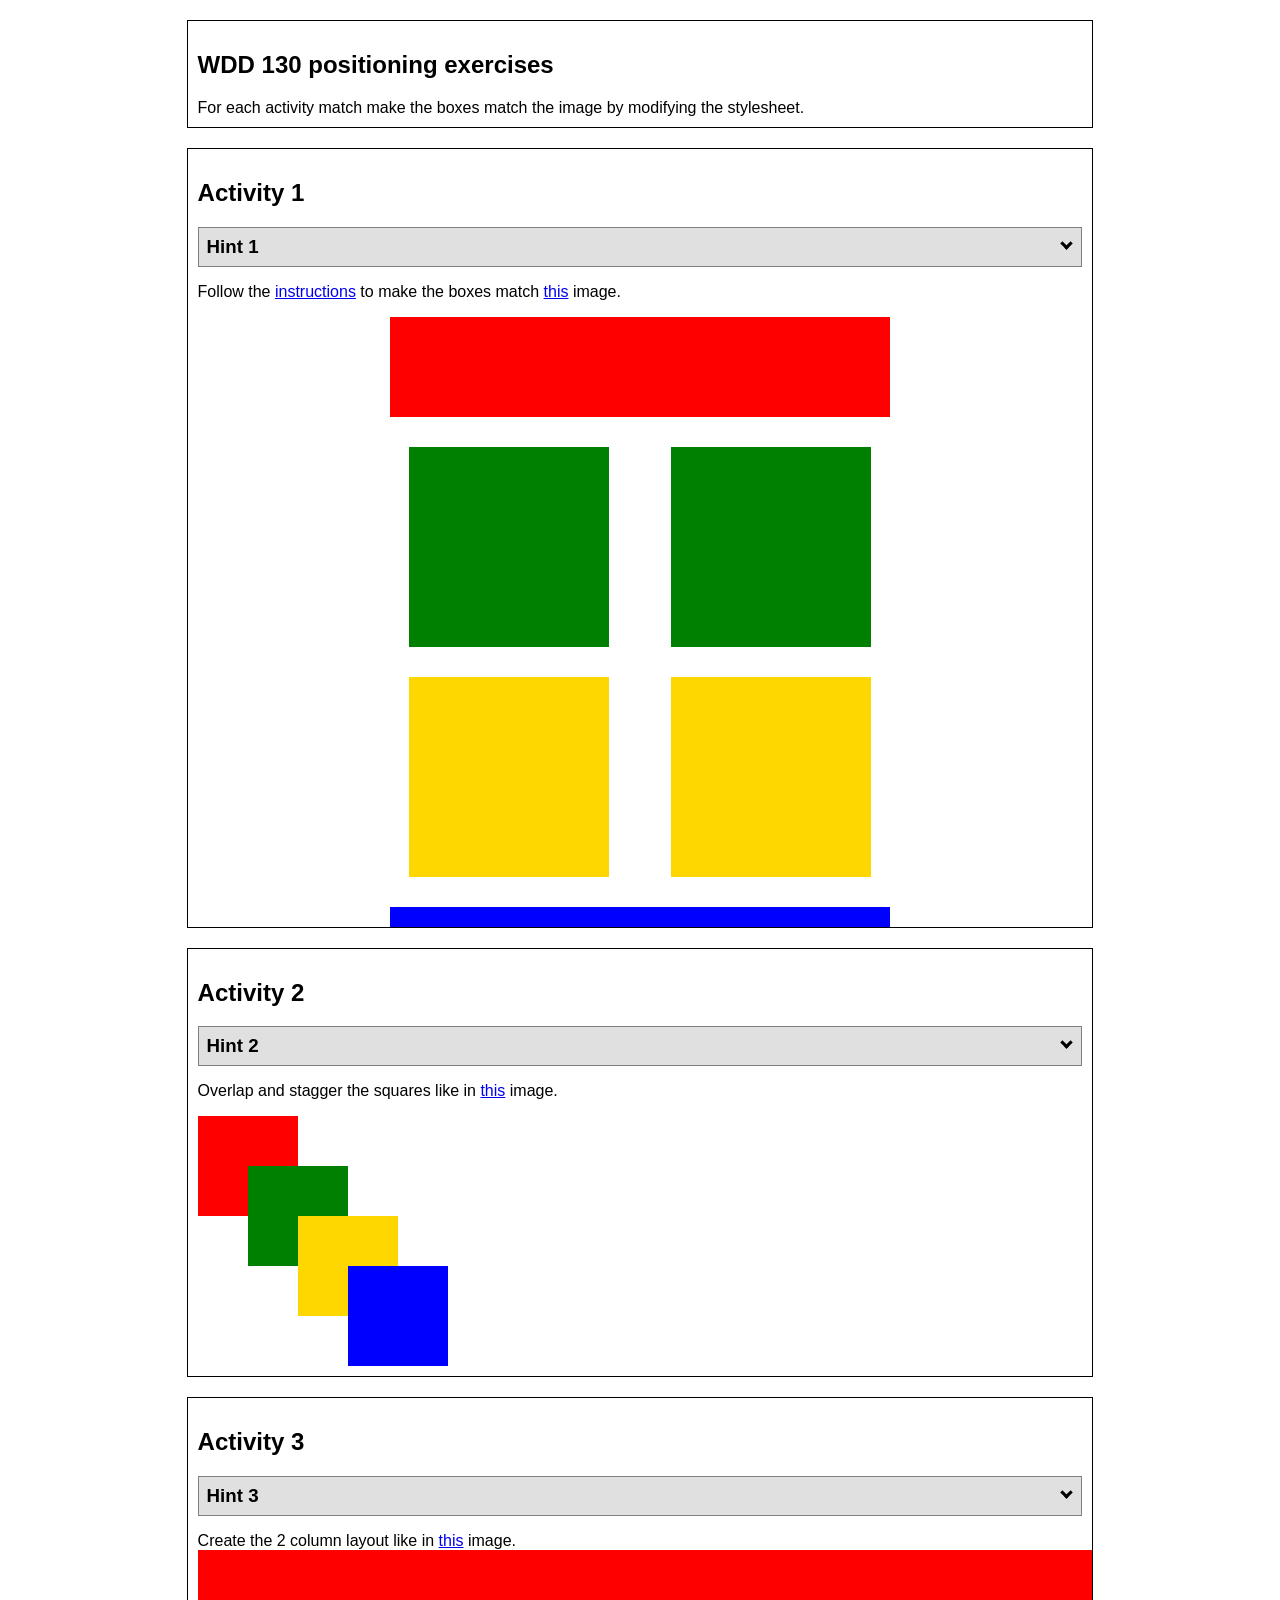
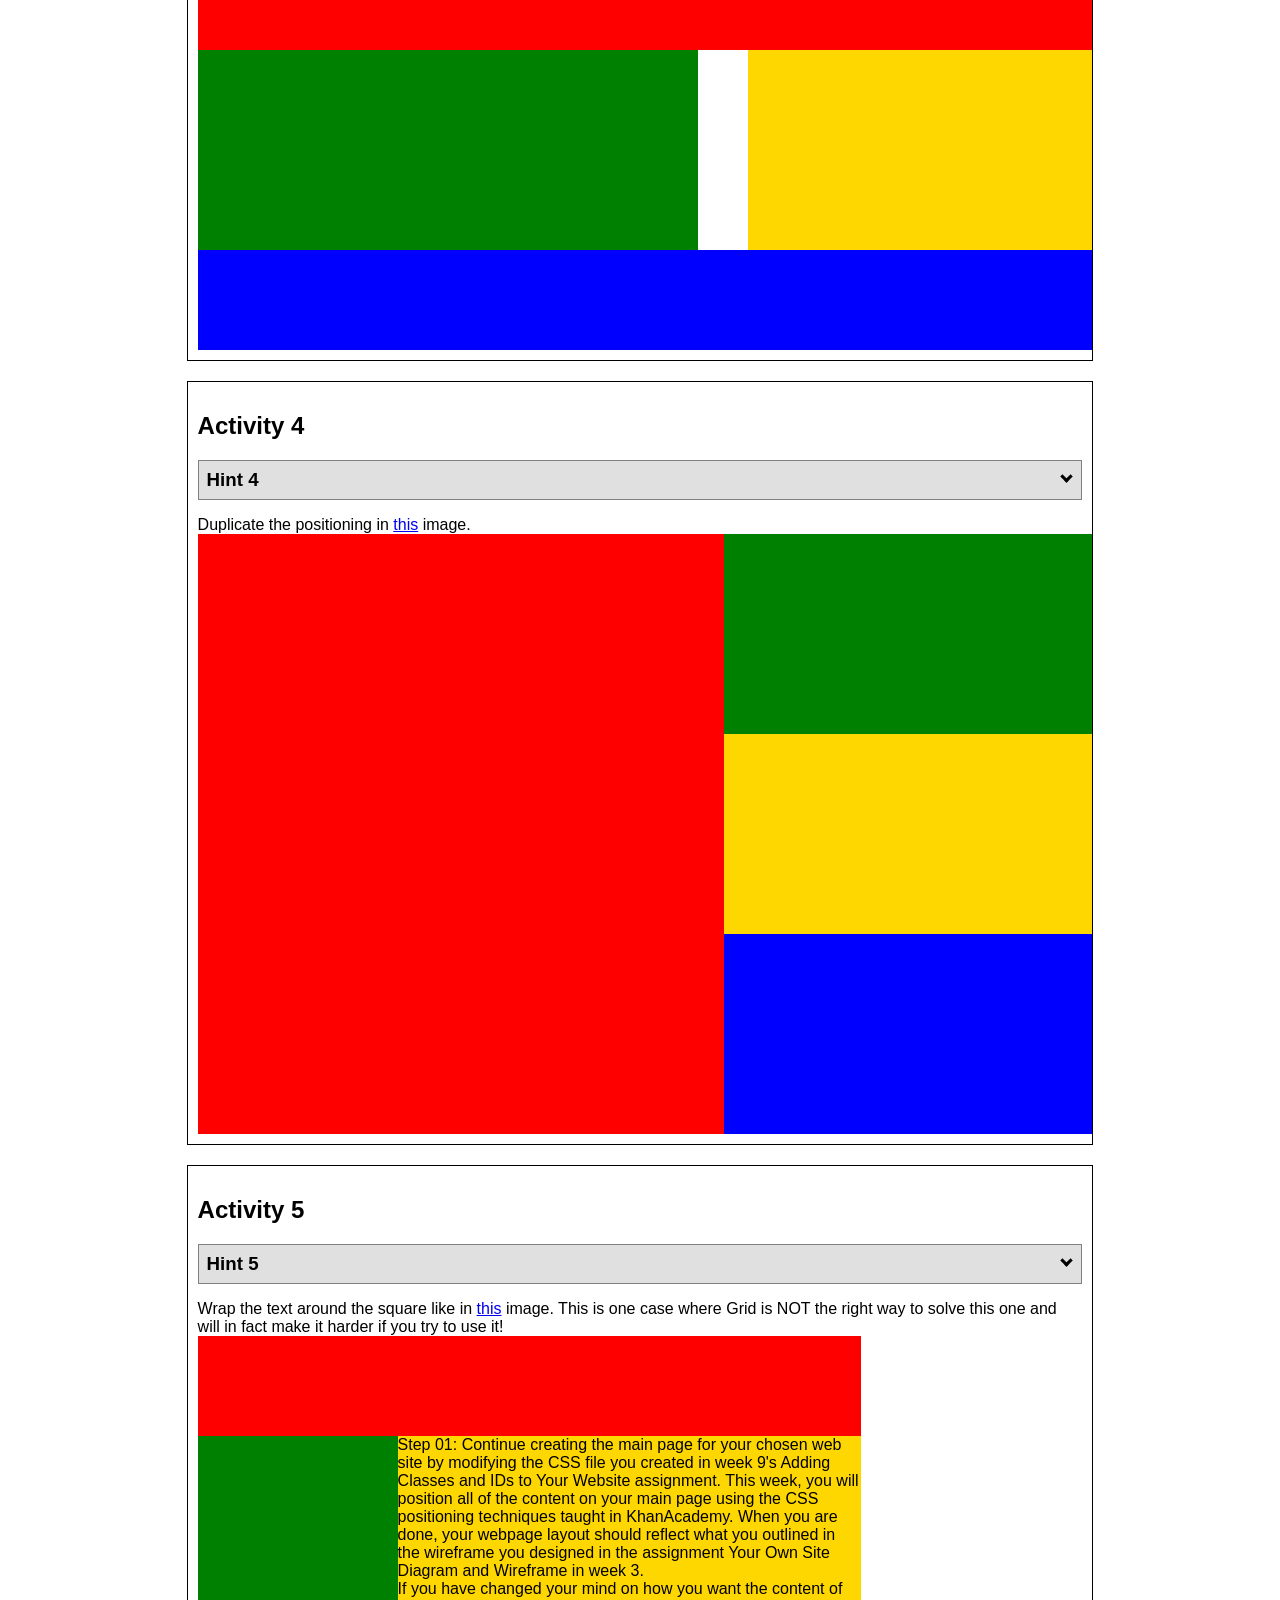
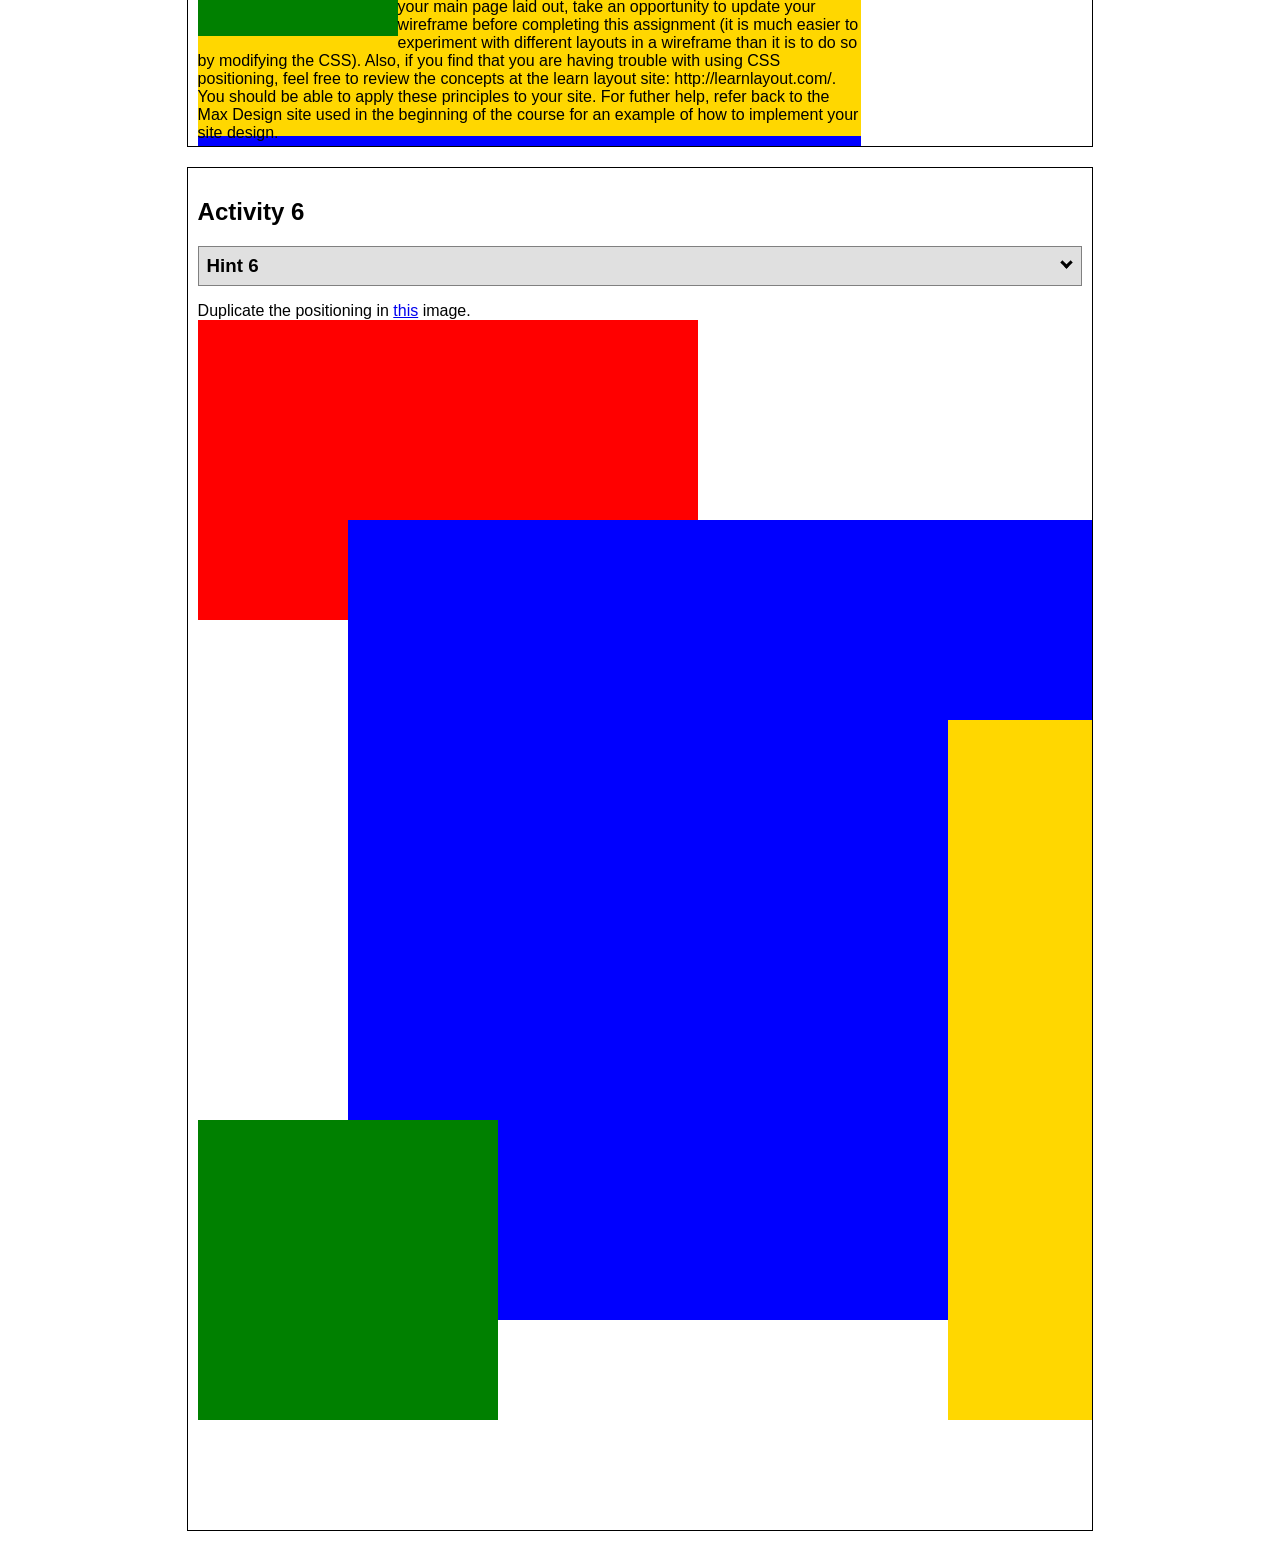
<file: wrr/positionstyles.html>
<!DOCTYPE html>
<html lang="en">
  <head>
    <!-- HTML - Name: positioning.html -->
    <title>Positioning Activity</title>
    <link rel="stylesheet" type="text/css" href="styles/positionstyles.css" />
  </head>
  <body>
    <div class="activity">
      <h2>WDD 130 positioning exercises</h2>
      For each activity match make the boxes match the image by modifying the stylesheet.</div>
    <div class="activity">
      <h2>Activity 1</h2>
      <section class="hint"><input type="checkbox" ><i></i> <h3>Hint 1</h3><div><p>Check out the <a href="https://byui-wdd.github.io/wdd130/activities/w06-css-positioning.html" target="_blank">activity instructions</a> in Ilearn!</p></div></section>
      <p>Follow the <a href="https://byui-wdd.github.io/wdd130/activities/w06-css-positioning.html" target="_blank">instructions</a> to make the boxes match  <a href="https://byui-wdd.github.io/wdd130/images/example1.png" target="_blank">this</a> image.</p>
      <div class="content1" >
        <div class="red1" ></div>
        <div class="green1" ></div>
        <div class="green1" ></div>
        <div class="yellow1"></div>
        <div class="yellow1"></div>
        <div class="blue1"></div>
      </div>
    </div>
    <div class="activity">
      <h2>Activity 2</h2>
      <section class="hint"><input type="checkbox" > <h3>Hint 2</h3><i></i><div>
      <ul>
      <li>grid-template-columns: 50px 50px 50px 50px 50px </li></ul></div></section>
      <p>Overlap and stagger the squares like in <a href="https://byui-wdd.github.io/wdd130/images/example2.png" target="_blank">this</a> image.</p>
      <div class="content2" >
        <div class="red2" ></div>
        <div class="green2" ></div>
        <div class="yellow2"></div>
        <div class="blue2"></div>
      </div>
    </div>
    <div class="activity">
      <h2>Activity 3</h2>
      <section class="hint"><input type="checkbox" > <h3>Hint 3</h3><i></i><div><p>This one is going to be best solved with CSS Grid. Remember to make the boxes the right width first...then start moving them around. </p><h4>Properties used:</h4><ul><li>display:grid;</li><li>grid-template-columns:</li><li>grid-column-gap:</li>
        <li>grid-column:</li>  </ul></div></section>
      Create the 2 column layout like in <a href="https://byui-wdd.github.io/wdd130/images/example3.png" target="_blank">this</a>  image.
      <div class="content3" >
        <div class="red3" ></div>
        <div class="green3" ></div>
        <div class="yellow3"></div>
        <div class="blue3"></div>
      </div>
    </div>
    <div class="activity">
      <h2>Activity 4</h2>
      <section class="hint"><input type="checkbox" > <h3>Hint 4</h3><i></i><div><p>For the others we have been primarily concerned with width. For this one you will need to adjust height as well. </p><h4>Properties used:</h4><ul><li>display:grid;</li><li>grid-template-columns:</li><li>grid-row:</li></ul></div></section>
      Duplicate the positioning in <a href="https://byui-wdd.github.io/wdd130/images/example4.png" target="_blank">this</a> image. 
      <div class="content4" >
        <div class="red4" ></div>
        <div class="green4" ></div>
        <div class="yellow4"></div>
        <div class="blue4"></div>
      </div>
    </div>

    <div class="activity">
      <h2>Activity 5</h2>
      <section class="hint"><input type="checkbox" > <h3>Hint 5</h3><i></i><div><p>Grid is <strong>not</strong> the right way to do this.  In fact there is only one way to really do that...and that is with float. Remember that we float the thing we want the text to wrap around.  Also remember to start by making all the shapes the right size and shape.</p><h4>Properties used:</h4><ul><li>float: left;</li></ul></div></section>
      Wrap the text around the square like in <a href="https://byui-wdd.github.io/wdd130/images/example5.png" target="_blank">this</a> image. This is one case where Grid is NOT the right way to solve this one and will in fact make it harder if you try to use it!
      <div class="content5" >
        <div class="red5" ></div>
        <div class="green5" ></div>
        <div class="yellow5">Step 01: Continue creating the main page for your chosen web site by modifying the CSS file you created in week 9's Adding Classes and IDs to Your Website assignment. This week, you will position all of the content on your main page using the CSS positioning techniques taught in KhanAcademy. When you are done, your webpage layout should reflect what you outlined in the wireframe you designed in the assignment Your Own Site Diagram and Wireframe in week 3. <br />
          If you have changed your mind on how you want the content of your main page laid out, take an opportunity to update your wireframe before completing this assignment (it is much easier to experiment with different layouts in a wireframe than it is to do so by modifying the CSS). Also, if you find that you are having trouble with using CSS positioning, feel free to review the concepts at the learn layout site: http://learnlayout.com/. You should be able to apply these principles to your site. For futher help, refer back to the Max Design site used in the beginning of the course for an example of how to implement your site design.</div>
        <div class="blue5"></div>
      </div>
    </div>
    <div class="activity">
      <h2>Activity 6</h2>
      <section class="hint"><input type="checkbox" > <h3>Hint 6</h3><i></i><div><p>This one is all about visualizing the grid behind the layout. If you are having a hard time doing that first: all the sizes are even multiples of 100, and second here is another example with the lines drawn: <a href="https://byui-wdd.github.io/wdd130/images/example6-hint.png" target="_blank">example 6 with lines</a>. For this one you will find it easiest if you use px for the column width. You can also use <kbd>z-index</kbd> to control the element layering.    </p><h4>Properties used:</h4><ul><li>display:grid;</li><li>grid-template-columns:</li><li>grid-column:</li><li>grid-row:</li><li><a href="https://www.w3schools.com/cssref/pr_pos_z-index.asp" target="_blank">z-index:</a></li></ul></div></section>
      Duplicate the positioning in <a href="https://byui-wdd.github.io/wdd130/images/example6.png" target="_blank">this</a> image.
      <div class="content6" >
        <div class="red6" ></div>
        <div class="green6" ></div>
        <div class="yellow6"></div>
        <div class="blue6"></div>
      </div>
    </div>
  </body>
</html>
</file>
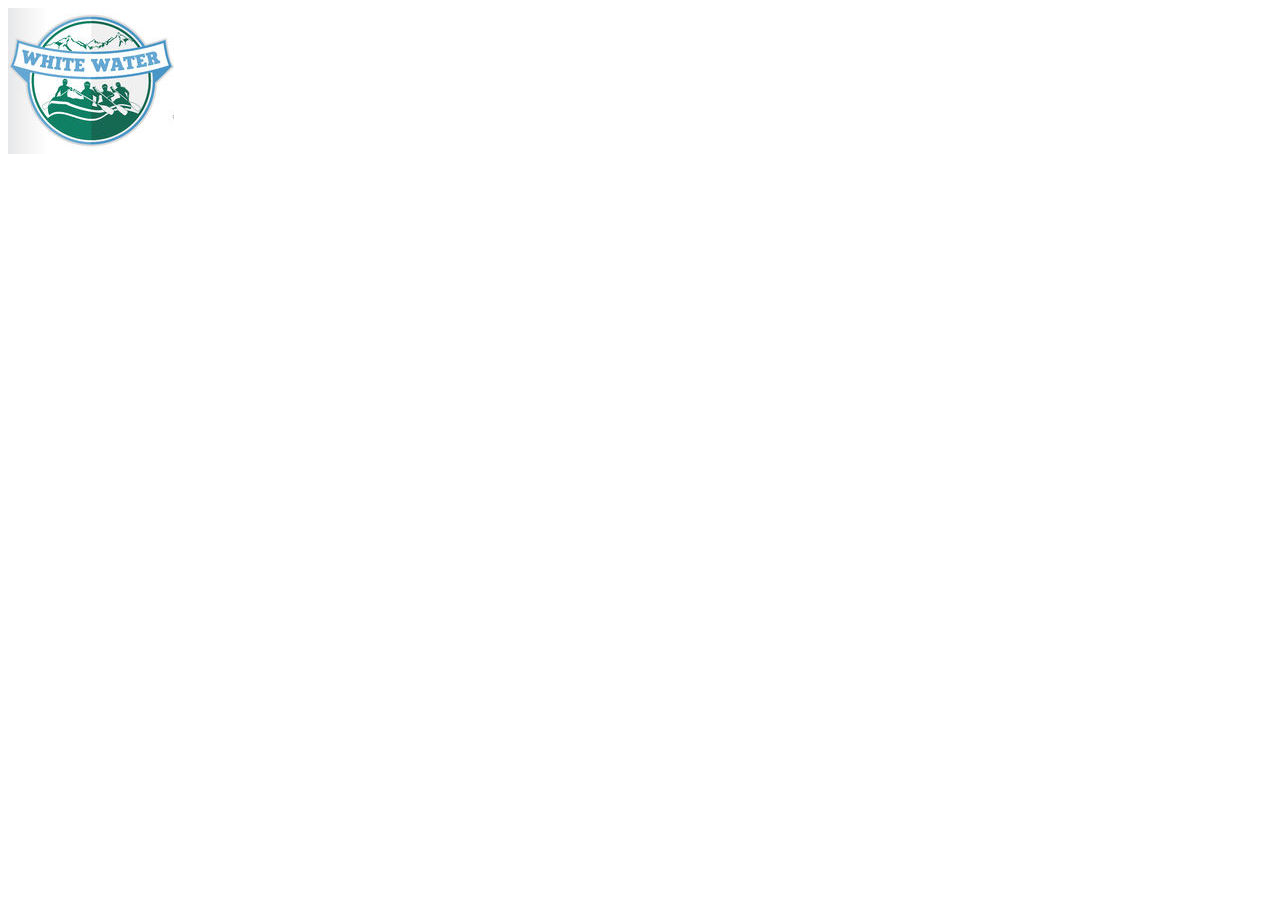
<file: wrr/wireframe.html>
<!DOCTYPE html>
<html lang="en">
<head>
    <meta charset="UTF-8">
    <meta http-equiv="X-UA-Compatible" content="IE=edge">
    <meta name="viewport" content="width=device-width, initial-scale=1.0">
    <title>Wireframe</title>
    <link href="">
</head>
<body>
    <header>
        <img class="logo" src="images/wrrlogo.jpg" />
    </header>
</body>
</html>
</file>
<file: wrr/styles/style.css>
@import url('https://fonts.googleapis.com/css2?family=Alfa+Slab+One&family=Cormorant+Garamond:wght@300&display=swap');
.icon{
    width: 80px;
    padding-top: 10px;
}
#logo_link{
    padding-top: 5px;
    justify-self: center;
    align-self: center;
    padding-top: 5px;
}
.home-title{
    color:#CAE7B9;
    font-size: 2em;
    margin-top: 10px;
    background-color:#2E2f2f;
}
nav{
    display: flex;
    justify-content: space-around;
}
nav a{
    text-align: center;
    color: #CAE7B9 ;
    text-decoration: none;
    padding: 35px;
}
nav a:hover{
    background-color: #4AA9E8;
    color: white
}
h4{
    color:#CAE7B9;
    background-color: #2E2f2f;
}
h2{
    margin: 0;
}
.button-box{
    text-align: center;
}
#content{
    max-width: 1600px;
    margin: 0 auto;
}
header{
    display: grid;
    grid-template-columns: 150px auto;
    background-color:#2E2f2f;
    font-family: "Alfa Slab One", Helvetica, sans-serif;
}
.divider{
    width: 1600px;
    height: 100px;
    background-color: #2E2f2f;
    margin-top: 50px;
}
main{
    display: grid;
    grid-template-columns: repeat(10, 1fr);
}
main section{
    text-align: center;
}
main section img{
    box-sizing: border-box;
}
body{
    max-width: 1600px;
    margin: 0 auto;
    background-color: white ;
    font-family: "Cormorant Garamond", Helvetica, sans-serif;
    font-size: 22px;
    padding: 0;
    margin: 0;
}
.card-img{
    border: 10px solid #4AA9E8;
    transition: .5s;
    box-shadow: 5px 5px 10px #6f7364;
}
.card-img:hover{
    opacity: .6;
    transform: scale(1.1);
}
.card-img, .mountains{
    width: 100%;
}
.rivers-card, .camping-card, .rapids-card{
    margin: 200px 0;
}
.rivers-card{
    grid-column: 2/4;
    grid-row: 2/3;
}
.camping-card{
    grid-column: 5/7;
    grid-row: 2/3;
}
.rapids-card{
    grid-column: 8/10;
    grid-row: 2/3;
}
.mountains{
    grid-column: 2/7;
    grid-row: 5/8;
    box-shadow: 5px 5px 10px #6f7364;
}
.mountainlake{
    grid-column: 6/10 ;
    grid-row: 6/7 ;
}
.book, .join{
    background-color: #2E2f2f;
    color:#CAE7B9;
    text-decoration: none;
    font-size: 18px;
    padding: 15px 30px;
    margin-top: 50px;
    border-radius: 5px;
}
.book:hover, .join:hover{
    background-color: #4AA9E8;
    color: white;
}
#background{
    height: 725px;
    background-color: white;
    grid-column: 1/11;
    grid-row: 4/9;
}
#hero{
    display: grid;
    grid-template-columns: 1fr 3fr 1fr;
    margin-top: -100px;
}
#hero-img{
    width: 100%;
}
#hero-box{
    grid-column: 1/4;
    grid-row: 1/3;
    z-index: -1;
}
#hero-msg{
    grid-column: 2/3;
    grid-row: 1/2;
    margin-top: 100px;
}
#hero-msg h1, #hero-msg h4{
    text-align: center;
}
.msg{
    background-color: #2e2f2f;
    line-height: 1.5em;
    padding: 35px;
    grid-column: 6/10;
    grid-row: 6/7;
    box-shadow: 5px 5px 10px #6f7364;
}
.us{
    background-color: #2e2f2f;
    line-height: 1.5em;
    padding: 35px;
    grid-column: 1/6;
    grid-row: 5/8;
    box-shadow: 5px 5px 10px #6f7364; 
}
.msg h2{
    color:#CAE7B9;
    font-family: "Alfa Slab One", Helvetica, sans-serif;
}
.us h2{
    color:#CAE7B9;
    font-family: "Alfa Slab One", Helvetica, sans-serif;
}
.msg p{
    color:#CAE7B9;
    font-size: .8em;
    padding-bottom: 15px;
}
.us p{
    color:#CAE7B9;
    font-size: .8em;
    padding-bottom: 15px;
}
footer{
    background-color: #2E2f2f;
    color: #CAE7B9;
    padding: 25px 50px;
    margin-top: 200px;
    display: flex;
    justify-content: space-around;
    align-items: center;
}
footer a{
    color: #CAE7B9;
    text-decoration: none;
}
footer a:hover{
    color:white;
}
footer p{
    font-size: 1.2em;
}
footer p a:hover{
    text-decoration: underline;
}
footer .social img{
    padding-top: 15px;
}
form {
    /* Center the form on the page */
    margin: 0 auto;
    width: 400px;
    /* Form outline */
    padding: 1em;
    border: 1px solid #ccc;
    border-radius: 1em;
  }
  
  ul {
    list-style: none;
    padding: 0;
    margin: 0;
  }
  
  form li + li {
    margin-top: 1em;
  }
  
  label {
    /* Uniform size & alignment */
    display: inline-block;
    width: 90px;
    text-align: right;
  }
  
  input,
  textarea {
    /* To make sure that all text fields have the same font settings
       By default, textareas have a monospace font */
    font: 1em sans-serif;
  
    /* Uniform text field size */
    width: 300px;
    box-sizing: border-box;
  
    /* Match form field borders */
    border: 1px solid #999;
  }
  
  input:focus,
  textarea:focus {
    /* Additional highlight for focused elements */
    border-color: #000;
  }
  
  textarea {
    /* Align multiline text fields with their labels */
    vertical-align: top;
  
    /* Provide space to type some text */
    height: 5em;
  }
  
  .button {
    /* Align buttons with the text fields */
    padding-left: 90px; /* same size as the label elements */
  }
  
  button {
    /* This extra margin represent roughly the same space as the space
       between the labels and their text fields */
    margin-left: 0.5em;
  }
  #feedback {
    background-color: antiquewhite;
    position: absolute;
    top: 0;
    left: 0;
    right: 0;
    padding: .5em;
    /* make this element invisible until we are ready for it */
    display: none;      
}
.moveDown {
    margin-top: 3em;
}
@media screen and (max-width: 900px) {
    #hero, .home-grid {
        display: block;
        height: auto;
    }
    nav, footer {
        flex-direction: column;
    }
    nav a {
        display: block;
        padding: 15px;
    }
    #hero {
        margin-top: 0;
    }
    #hero-msg {
        margin-top: 0;
    }
    #hero-msg h4 {
        display: none;
    }
    .home-title {
        font-size: 25px;
        color: #6f7364;
    }
    .rivers-card, .camping-card, .rapids-card { 
        margin: 50px auto;
        width: 60%;
    }
    #background {
        display: none;
    }
    .mountains, .msg {
        width: 80%;
        display: block;
        margin: 0 auto;
    }
    footer {
        margin-top: 25px;
    }
}
</file>
<file: practice/practicestyles/w6styles.css>
.gridcontainer{
    display: grid;
    grid-template-columns: 1fr 1fr;
}
h1{
    grid-column: 1/3;
    grid-row: 1/2;
    font-size: 5em;
    padding: 0, 2em;
    text-align: center;
    letter-spacing: 0.7em;
    z-index: 1;
    padding-top: 100px;
}
img{
    grid-column: 1/2;
    grid-row: 1/3;
    width: 100%
}
h2{
    grid-column: 2/3;
    grid-row: 2/3;
    color:red;
    text-align: center;
    font-size: 2em;
    letter-spacing: 0.5em;
}
.shadow{
    grid-column: 2/3;
    grid-row: 1/3;
    background-color: lightgray;
}
</file>
<file: practice/practicestyles/citystyle.css>
body{
    width: 300px;
    display: grid;
    grid-template-rows: 1fr 1fr 1fr;
}
.city{
    grid-column: 1/4;
    grid-row: 1/2;
}
.main{
    grid-column: 1/4;
    grid-row: 2/3;
    text-align: center;
}
.feet{
    display: grid;
    grid-template-columns: 1fr 1fr 1fr;
    grid-template-rows: 1fr 1fr 1fr;
}
h3{
    grid-column: 1/2;
    grid-row: 1/2;
}
h4{
    grid-column: 2/3;
    grid-row: 1/2;
}
h5{
    grid-column: 3/4;
    grid-row: 1/2;
}
</file>
<file: practice/practicestyles/education.css>
head, body{
    background-color: pink;
    margin: 50px 100px 50px 100px
}
head{
    text-align: center;
}
body{
    text-align: left;
}
img{
    width: 25%
}
.boxcontent{
    width:600px
}
</file>
<file: practice/practicestyles/positionstyles.css>
/* CSS - Name: "positionstyles.css" */
/* Activity 1 styles */
.content1 {
    /* This is the parent of the activity 1 boxes. */
    display: grid;
    grid-template-columns: 1fr 1fr;
    grid-template-rows: 100px 1fr 1fr 100px;
    gap: 5%;
    margin: 0 auto;
    width: 500px;
  }
  .red1 { 
    width: auto; 
    height: auto; 
    background-color: red;
    grid-row: 1/2;
    grid-column: 1/3; 
  } 
  .green1 {
    width: 200px; 
    height: 200px; 
    background-color: green;
    margin: auto;
  } 
  .yellow1 {
    width: 200px; 
    height: 200px; 
    background-color: gold; 
    margin: auto;
  } 
  .blue1 {
    width: auto; 
    height: auto; 
    background-color: blue; 
    grid-row: 4/5;
    grid-column: 1/3;
  } 
  /* Activity 2 styles */ 
  .content2 {
   display: grid;
   grid-template-columns: repeat(5, 50px);
   grid-template-rows: repeat(5, 50px);
  }
  .red2 {
    width: 100px; 
    height: 100px; 
    background-color: red; 
    grid-row: 1/3;
    grid-column: 1/3;
  } 
  .green2 { 
    width: 100px; 
    height: 100px; 
    background-color: green;
    grid-row: 2/4;
    grid-column: 2/4; 
  } 
  .yellow2 {
    width: 100px; 
    height: 100px; 
    background-color: gold; 
    grid-row: 3/5;
    grid-column: 3/5;
  } 
  .blue2 {
    width: 100px; 
    height: 100px; 
    background-color: blue; 
    grid-row: 4/6;
    grid-column: 4/6;
  } 
  /* Activity 3 styles */ 
  .content3 {
   display: grid;
   grid-template-columns: 1fr 1fr;
   grid-row: 1fr 1fr 1fr 1fr;
  }
  .red3 {
    width: 100%; 
    height: 100px; 
    background-color: red; 
    grid-row: 1/2;
    grid-column: 1/3;
  } 
  .green3 {
    width: 500px; 
    height: 200px; 
    background-color: green;
    grid-row: 2/4;
    grid-column: 1/2;
  } 
  .yellow3 {
    width: 500px; 
    height: 200px; 
    background-color: gold;
    grid-row: 2/4; 
    grid-column: 2/3;
    margin-left: 50px;
  } 
  .blue3 {
    width: 100%;
    height: 100px; 
    background-color: blue; 
    grid-row: 4/5;
    grid-column: 1/3;
  } 
  /* Activity 4 styles */ 
  .content4 {
   display: grid;
    grid-template-columns: 1fr 1fr;
    grid-template-rows: 1fr 1fr 1fr;
  }
  .red4 {
    width: 526px; 
    height: 600px; 
    background-color: red; 
    grid-row: 1/4;
    grid-column: 1/2;
  } 
  .green4 {
    width: 525px; 
    height: 200px; 
    background-color: green; 
    grid-row: 1/2;
    grid-column: 2/3;
  } 
  .yellow4 {
    width: 525px; 
    height: 200px; 
    background-color: gold;
    grid-row: 2/3;
    grid-column: 2/3; 
  } 
  .blue4 {
    width: 525px; 
    height: 200px; 
    background-color: blue;
    grid-row: 3/4;
    grid-column: 2/3; 
  } 
  /* Activity 5 styles */ 
  .content5 {
    /* This is the parent of the activity 5 boxes. */
    height: 400px;
  }
  .red5 { 
    width: 75%; 
    height: 100px; 
    background-color: red; 
  } 
  .green5 { 
    width: 200px; 
    height: 200px; 
    background-color: green; 
    float: left;
  } 
  .yellow5 {
    width: 75%; 
    height: 300px; 
    background-color: gold; 
  
  } 
  .blue5 {
    width: 75%; 
    height: 100px; 
    background-color: blue; 
  } 
  /* Activity 6 styles */ 
  .content6 {
   display: grid;
   grid-template-columns: repeat(6, 1fr);
   grid-template-rows: repeat(6, 1fr);
  }
  .red6 {
    width: 500px; 
    height: 300px; 
    background-color: red; 
    grid-row: 1/3;
    grid-column: 1/5;
  } 
  .green6 {
    width: 300px; 
    height: 300px; 
    background-color: green; 
    grid-row: 5/7;
    grid-column: 1/3;
    z-index: 1;
  } 
  .yellow6 {
    width: 300px; 
    height: 700px; 
    background-color: gold;
    grid-row: 3/7;
    grid-column: 5/7;
    z-index: 1; 
  } 
  .blue6 {
    width: 800px; 
    height: 800px; 
    background-color: blue; 
    grid-row: 2/6;
    grid-column: 2/6;
  } 
  
  
  /* Do not make any changes below here */
  .activity {
    width: 70%; 
    margin: 20px auto; 
    font-family: Arial, sans-serif; 
    border: 1px solid black; 
    padding: 10px; 
    clear:both; 
    overflow: auto;
  } 
  
  .hint {
    border: 1px solid grey;
    background: #e0e0e0;
    padding: .5em;
    position: relative;
    margin: 1em 0;
  }
  .hint h3 {
    margin: 0;
  }
  .hint:hover {
    background: #d0d0d0;
  }
  .hint > div {
    display: none;
  }
  
  .hint input[type=checkbox] {
    position: absolute;
    width: 100%;
    height: 100%;
    opacity: 0;
    z-index: 1;
    cursor: pointer;
  }
  
  .hint input[type=checkbox]:checked ~ div {
    display: block;
  }
  
  .hint i {
    position: absolute;
    transform: translate(-6px, 0);
    margin-top: 16px;
    right: 10px;
    top: -3px;
  }
  .hint i:before, .hint i:after {
    content: "";
    position: absolute;
    background-color: black;
    width: 3px;
    height: 9px;
  }
  .hint i:before {
    transform: translate(2px, 0) rotate(45deg);
  }
  .hint i:after {
    transform: translate(-2px, 0) rotate(-45deg);
  }
  
  .hint input[type=checkbox]:checked ~ i:before {
    transform: translate(-2px, 0) rotate(45deg);
  }
  .hint input[type=checkbox]:checked ~ i:after {
    transform: translate(2px, 0) rotate(-45deg);
  }
  .hint a {
    position: relative;
    z-index: 1;
  }
</file>
<file: practice/practicestyles/w5style.css>
header img{
    width: 100%;
}
body{
    margin: 0;
    font-size: 0;
    background-color: grey;
}
div.circles img{
    width: 20%;
    margin: 5%;
    border-radius: 50%;
    border: 5px solid black;
}
div.circles{
    text-align: center;
}
</file>
<file: wrr/styles/positionstyles.css>
/* CSS - Name: "positionstyles.css" */
/* Activity 1 styles */
.content1 {
    /* This is the parent of the activity 1 boxes. */
    display: grid;
    grid-template-columns: 1fr 1fr;
    grid-template-rows: 100px 1fr 1fr 100px;
    gap: 5%;
    margin: 0 auto;
    width: 500px;
  }
  .red1 { 
    width: auto; 
    height: auto; 
    background-color: red;
    grid-row: 1/2;
    grid-column: 1/3; 
  } 
  .green1 {
    width: 200px; 
    height: 200px; 
    background-color: green;
    margin: auto;
  } 
  .yellow1 {
    width: 200px; 
    height: 200px; 
    background-color: gold; 
    margin: auto;
  } 
  .blue1 {
    width: auto; 
    height: auto; 
    background-color: blue; 
    grid-row: 4/5;
    grid-column: 1/3;
  } 
  /* Activity 2 styles */ 
  .content2 {
   display: grid;
   grid-template-columns: repeat(5, 50px);
   grid-template-rows: repeat(5, 50px);
  }
  .red2 {
    width: 100px; 
    height: 100px; 
    background-color: red; 
    grid-row: 1/3;
    grid-column: 1/3;
  } 
  .green2 { 
    width: 100px; 
    height: 100px; 
    background-color: green;
    grid-row: 2/4;
    grid-column: 2/4; 
  } 
  .yellow2 {
    width: 100px; 
    height: 100px; 
    background-color: gold; 
    grid-row: 3/5;
    grid-column: 3/5;
  } 
  .blue2 {
    width: 100px; 
    height: 100px; 
    background-color: blue; 
    grid-row: 4/6;
    grid-column: 4/6;
  } 
  /* Activity 3 styles */ 
  .content3 {
   display: grid;
   grid-template-columns: 1fr 1fr;
   grid-row: 1fr 1fr 1fr 1fr;
  }
  .red3 {
    width: 100%; 
    height: 100px; 
    background-color: red; 
    grid-row: 1/2;
    grid-column: 1/3;
  } 
  .green3 {
    width: 500px; 
    height: 200px; 
    background-color: green;
    grid-row: 2/4;
    grid-column: 1/2;
  } 
  .yellow3 {
    width: 500px; 
    height: 200px; 
    background-color: gold;
    grid-row: 2/4; 
    grid-column: 2/3;
    margin-left: 50px;
  } 
  .blue3 {
    width: 100%;
    height: 100px; 
    background-color: blue; 
    grid-row: 4/5;
    grid-column: 1/3;
  } 
  /* Activity 4 styles */ 
  .content4 {
   display: grid;
    grid-template-columns: 1fr 1fr;
    grid-template-rows: 1fr 1fr 1fr;
  }
  .red4 {
    width: 526px; 
    height: 600px; 
    background-color: red; 
    grid-row: 1/4;
    grid-column: 1/2;
  } 
  .green4 {
    width: 525px; 
    height: 200px; 
    background-color: green; 
    grid-row: 1/2;
    grid-column: 2/3;
  } 
  .yellow4 {
    width: 525px; 
    height: 200px; 
    background-color: gold;
    grid-row: 2/3;
    grid-column: 2/3; 
  } 
  .blue4 {
    width: 525px; 
    height: 200px; 
    background-color: blue;
    grid-row: 3/4;
    grid-column: 2/3; 
  } 
  /* Activity 5 styles */ 
  .content5 {
    /* This is the parent of the activity 5 boxes. */
    height: 400px;
  }
  .red5 { 
    width: 75%; 
    height: 100px; 
    background-color: red; 
  } 
  .green5 { 
    width: 200px; 
    height: 200px; 
    background-color: green; 
    float: left;
  } 
  .yellow5 {
    width: 75%; 
    height: 300px; 
    background-color: gold; 
  
  } 
  .blue5 {
    width: 75%; 
    height: 100px; 
    background-color: blue; 
  } 
  /* Activity 6 styles */ 
  .content6 {
   display: grid;
   grid-template-columns: repeat(6, 1fr);
   grid-template-rows: repeat(6, 1fr);
  }
  .red6 {
    width: 500px; 
    height: 300px; 
    background-color: red; 
    grid-row: 1/3;
    grid-column: 1/5;
  } 
  .green6 {
    width: 300px; 
    height: 300px; 
    background-color: green; 
    grid-row: 5/7;
    grid-column: 1/3;
    z-index: 1;
  } 
  .yellow6 {
    width: 300px; 
    height: 700px; 
    background-color: gold;
    grid-row: 3/7;
    grid-column: 5/7;
    z-index: 1; 
  } 
  .blue6 {
    width: 800px; 
    height: 800px; 
    background-color: blue; 
    grid-row: 2/6;
    grid-column: 2/6;
  } 
  
  
  /* Do not make any changes below here */
  .activity {
    width: 70%; 
    margin: 20px auto; 
    font-family: Arial, sans-serif; 
    border: 1px solid black; 
    padding: 10px; 
    clear:both; 
    overflow: auto;
  } 
  
  .hint {
    border: 1px solid grey;
    background: #e0e0e0;
    padding: .5em;
    position: relative;
    margin: 1em 0;
  }
  .hint h3 {
    margin: 0;
  }
  .hint:hover {
    background: #d0d0d0;
  }
  .hint > div {
    display: none;
  }
  
  .hint input[type=checkbox] {
    position: absolute;
    width: 100%;
    height: 100%;
    opacity: 0;
    z-index: 1;
    cursor: pointer;
  }
  
  .hint input[type=checkbox]:checked ~ div {
    display: block;
  }
  
  .hint i {
    position: absolute;
    transform: translate(-6px, 0);
    margin-top: 16px;
    right: 10px;
    top: -3px;
  }
  .hint i:before, .hint i:after {
    content: "";
    position: absolute;
    background-color: black;
    width: 3px;
    height: 9px;
  }
  .hint i:before {
    transform: translate(2px, 0) rotate(45deg);
  }
  .hint i:after {
    transform: translate(-2px, 0) rotate(-45deg);
  }
  
  .hint input[type=checkbox]:checked ~ i:before {
    transform: translate(-2px, 0) rotate(45deg);
  }
  .hint input[type=checkbox]:checked ~ i:after {
    transform: translate(2px, 0) rotate(-45deg);
  }
  .hint a {
    position: relative;
    z-index: 1;
  }
</file>
